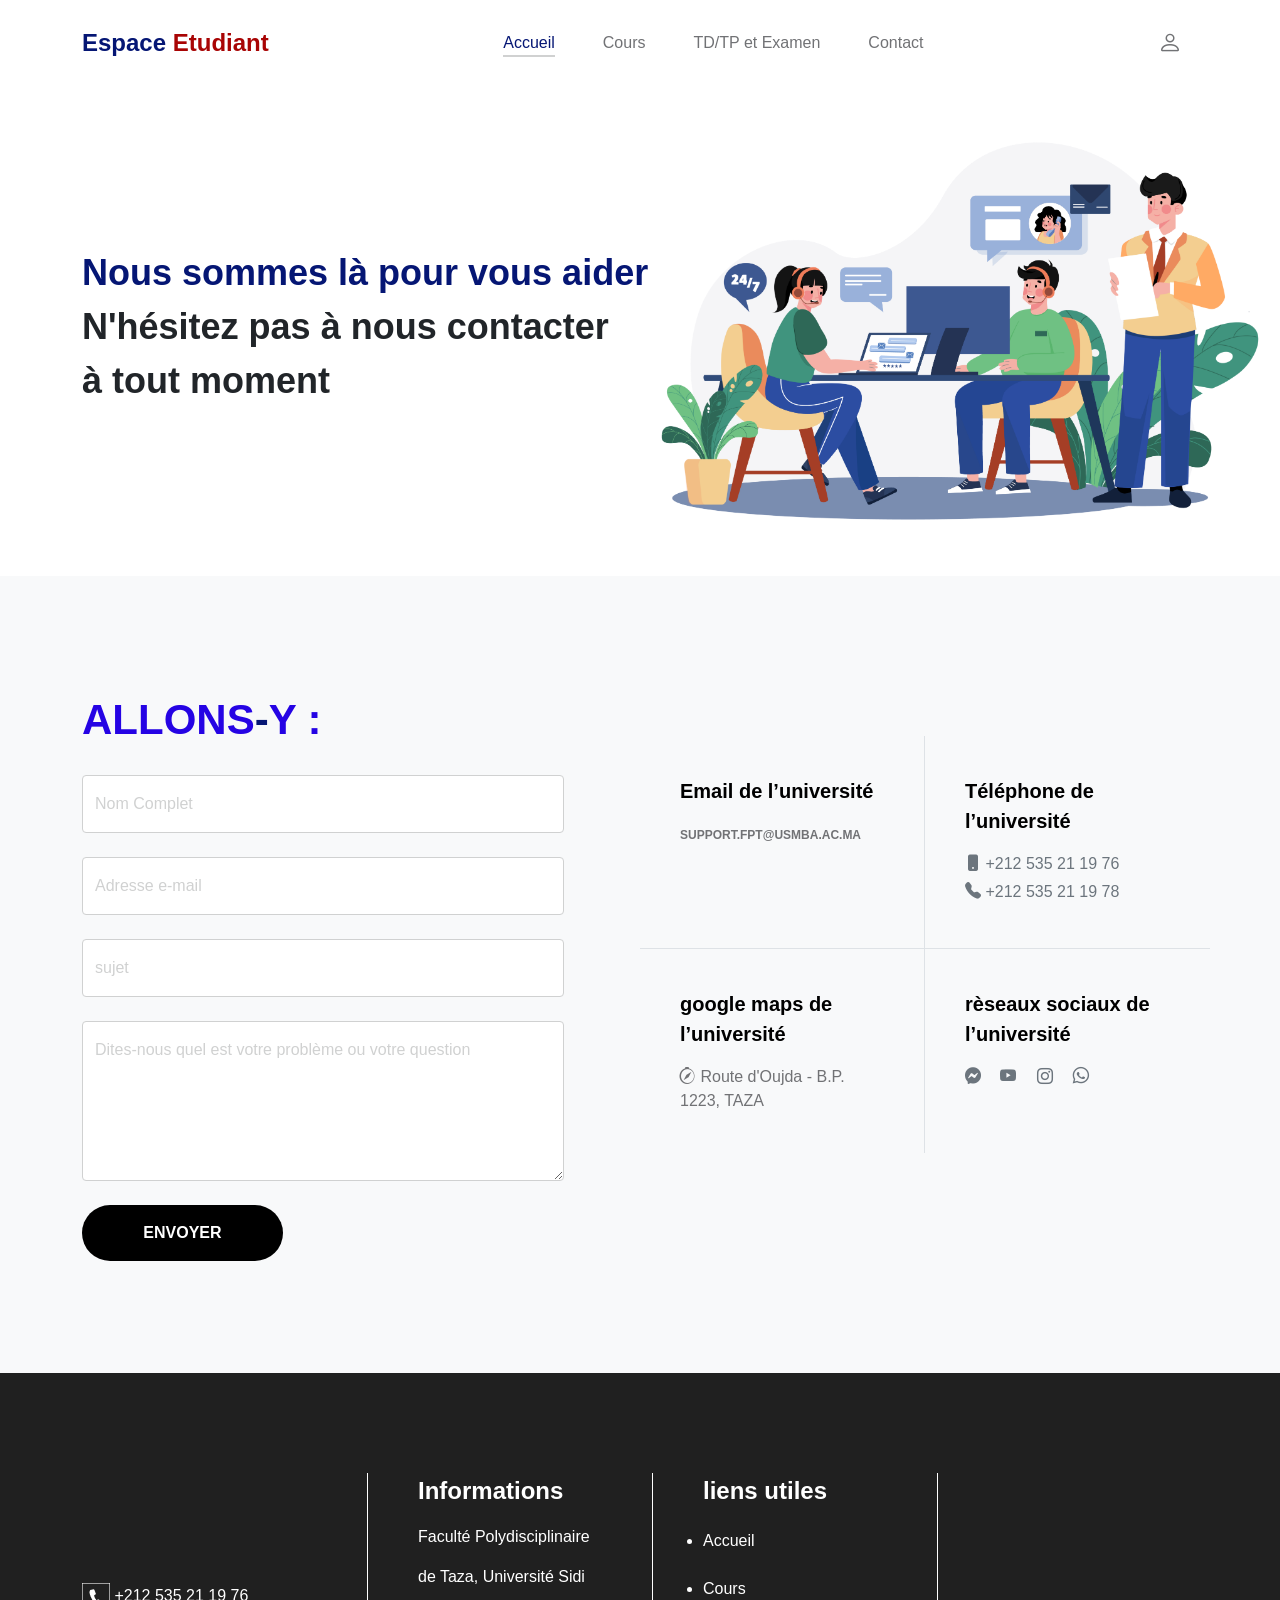
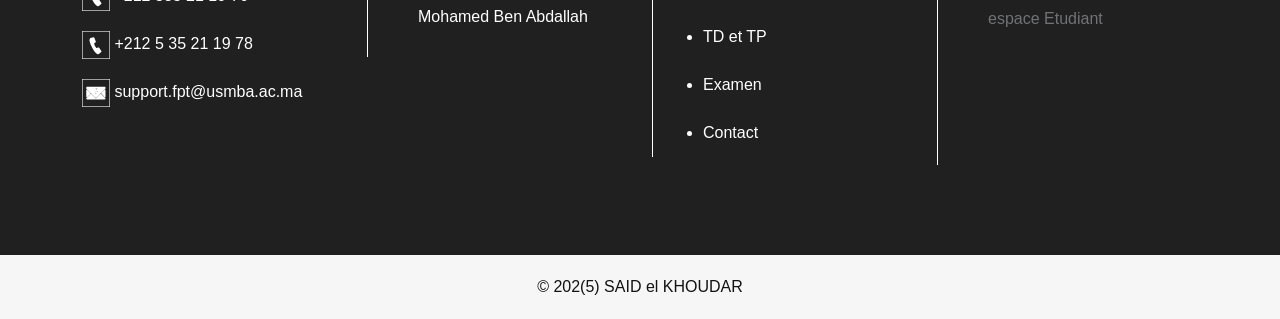
<file: contact.html>
<!doctype html>
<html lang="en">
    <head>
        <meta charset="utf-8">
        <meta name="viewport" content="width=device-width, initial-scale=1">

        <meta name="description" content="">
        <meta name="author" content="">

        <title>Contact Page</title>

        <!-- CSS FILES -->
        <link rel="preconnect" href="https://fonts.googleapis.com">

        <link rel="preconnect" href="https://fonts.gstatic.com" crossorigin>

        <link href="https://fonts.googleapis.com/css2?family=Inter:wght@100;300;400;700;900&display=swap" rel="stylesheet">

        <link href="css/bootstrap.min.css" rel="stylesheet">
        <link href="css/bootstrap-icons.css" rel="stylesheet">

        <link rel="stylesheet" href="css/slick.css"/>

          <link href="css/style.css" rel="stylesheet">
        

    </head>
    
    <body>

        <section class="preloader">
            <div class="spinner">
                <span class="sk-inner-circle"></span>
            </div>
        </section>
    
        <main>
<!-- navbar section start -->
            <nav class="navbar navbar-expand-lg">
                <div class="container">
                    <button class="navbar-toggler" type="button" data-bs-toggle="collapse" data-bs-target="#navbarNav" aria-controls="navbarNav" aria-expanded="false" aria-label="Toggle navigation">
                        <span class="navbar-toggler-icon"></span>
                    </button>

                    <a class="navbar-brand " href="index.html">
                        <strong><span>Espace </span> <span style="color: #a80404">Etudiant</span></strong>
                    </a>

                    <div class="d-lg-none">
                        <a href="sign-in.html" class="bi-person custom-icon me-3"></a>

                     
                    </div>

                    <div class="collapse navbar-collapse" id="navbarNav">
                        <ul class="navbar-nav mx-auto">
                            <li class="nav-item">
                                <a class="nav-link active" href="index.html">Accueil</a>
                            </li>

                            <li class="nav-item">
                                <a class="nav-link" href="cour.html">Cours</a>
                            </li>

                            <li class="nav-item">
                                <a class="nav-link" href="td e tp.html">TD/TP et Examen</a>
                            </li>

                     
                            <li class="nav-item">
                                <a class="nav-link" href="contact.html">Contact</a>
                            </li>
                        </ul>

                        <div class="d-none d-lg-block">
                            <a href="sign-in.html" class="bi-person custom-icon me-3"> </a>

                        </div>
                    </div>
                </div>
            </nav>


             <header class="site-header section-padding-img site-header-image">
                <div class="container">
                    <div class="row">

                        <div class="col-lg-10 col-12 header-info">
                            <h3>
                                <span class="d-block text-primary">Nous sommes là pour vous aider</span>
                                <span class="d-block text-dark">N'hésitez pas à nous contacter </span>
                                 <span class="d-block text-dark">      à tout moment</span>
                            </h3>
                        </div>
                    </div>
                </div>

                <img src="images/contact/contact.png" class="header-image img-fluid" alt="">
            </header>

<!-- contact section start -->
 
            <section class="contact section-padding" >
                <div class="container">
                    <div class="row">
                        
                        <div class="col-lg-6 col-12">
                            <h2 class="mb-4" style="color: #2503e4">ALLONS<span>-</span>Y :</h2>

                            <form class="contact-form me-lg-5 pe-lg-3" role="form">

                                <div class="form-floating">
                                    <input type="text" name="name" id="name" class="form-control" placeholder="Full name" required>

                                    <label for="name">Nom Complet</label>
                                </div>

                                <div class="form-floating my-4">
                                    <input type="email" name="email" id="email" pattern="[^ @]*@[^ @]*" class="form-control" placeholder="Email address" required>

                                    <label for="email">Adresse e-mail</label>
                                </div>
                                
                                <div class="form-floating my-4">
                                    <input type="subject" name="subject" id="subject"class="form-control" placeholder="Subject" required>

                                    <label for="subject">sujet</label>
                                </div>

                                <div class="form-floating mb-4">
                                    <textarea id="message" name="message" class="form-control" placeholder="Leave a comment here" required style="height: 160px"></textarea>

                                    <label for="message">Dites-nous quel est votre problème ou votre question</label>
                                </div>

                                <div class="col-lg-5 col-6">
                                    <button type="submit" class="form-control">Envoyer</button>
                                </div>
                            </form>
                        </div>

                        <div class="col-lg-6 col-12 mt-5 ms-auto">
                            <div class="row">
                                <div class="col-6 border-end contact-info">
                                    <h6 class="mb-3">Email de l’université</h6>

                                    <a href="mailto:support.fpt@usmba.ac.ma" class="custom-link">
                                        support.fpt@usmba.ac.ma
                                        <i class="bi-arrow-right ms-2"></i>
                                    </a>
                                </div>

                                <div class="col-6 contact-info">
                                	<h6 class="mb-3">Téléphone de l’université</h6>

                                    <ul class="social-icon">
                                        <li><a href="#" class="social-icon-link bi-phone-fill"> +212 535 21 19 76</a></li>
                                        <li><a href="#" class="social-icon-link bi-telephone-fill"> +212 535 21 19 78</a></li>
                                    </ul>

                                </div>

                                <div class="col-6 border-top border-end contact-info">
                                    <h6 class="mb-3">google maps de l’université</h6>
                                    <ul class="social-icon "> 
                                     <li>
                                        <a href="https://www.google.com/maps/place/%D9%83%D9%84%D9%8A%D8%A9+%D9%85%D8%AA%D8%B9%D8%AF%D8%AF%D8%A9+%D8%A7%D9%84%D8%AA%D8%AE%D8%B5%D8%B5%D8%A7%D8%AA+%D8%AA%D8%A7%D8%B2%D8%A9'+%D8%AC%D8%A7%D9%85%D8%B9%D8%A9+%D8%B3%D9%8A%D8%AF%D9%8A+%D9%85%D8%AD%D9%85%D8%AF+%D8%A8%D9%86+%D8%B9%D8%A8%D8%AF+%D8%A7%D9%84%D9%84%D9%87%E2%80%AD/@34.2242542,-4.0021473,14.4z/data=!4m6!3m5!1s0xd9e172f8082ef59:0x55480ada23639c0f!8m2!3d34.2288511!4d-3.9968874!16s%2Fg%2F11bw66wc14?entry=ttu&g_ep=EgoyMDI1MDUxNS4xIKXMDSoJLDEwMjExNDU1SAFQAw%3D%3D" class=" bi-compass"> Route d'Oujda - B.P. 1223, TAZA</a>
                                     </li>
                                     </ul>
                                </div>
                                  
                                <div class="col-6 border-top contact-info">
                                    <h6 class="mb-3">rèseaux sociaux de l’université</h6>

                                    <ul class="social-icon">

                                        <li><a href="#" class="social-icon-link bi-messenger"></a></li>

                                        <li><a href="#" class="social-icon-link bi-youtube"></a></li>

                                        <li><a href="#" class="social-icon-link bi-instagram"></a></li>

                                        <li><a href="#" class="social-icon-link bi-whatsapp"></a></li>
                                    </ul>
                                </div>
                            </div>
                        </div>

                    </div>
                </div>
            </section>



            


        </main>

<!-- footer section start -->
       <footer>
      <div class="footer_section layout_paddin">
         <div class="container">
            <div class="footer_section_2">
               <div class="row">
                  <div class="col-lg-3 margin_top">
                     <div class="call_text"><a href="#"><img src="images/media/call-icon1.png"><span class="padding_left_15">  +212 535 21 19 76</span></a></div>
                     <div class="call_text"><a href="#"><img src="images/media/call-icon1.png"><span class="padding_left_15">  +212 5 35 21 19 78</span></a></div>
                     <div class="call_text"><a href="#"><img src="images/media/mail-icon1.png"><span class="padding_left_15"> support.fpt@usmba.ac.ma</span></a></div>
                  </div>
                  <div class="col-lg-3">
                     <div class="information_main">
                        <h4 class="information_text">Informations</h4>
                        <p class="many_text">Faculté Polydisciplinaire de Taza, Université Sidi Mohamed Ben Abdallah</p>
                     </div>
                  </div>
                  <div class="col-lg-3 col-md-6">
                     <div class="information_main">
                        <h4 class="information_text">liens utiles</h4>
                        <div class="footer_menu">
                           <ul>
                              <li><a href="index.html">Accueil</a></li>
                              <li><a href="td e tp.html">Cours</a></li>
                              <li><a href="td e tp.html">TD et TP</a></li>
                              <li><a href="td e tp.html">Examen</a></li>
                              <li><a href="contact.html">Contact</a></li>
                           </ul>
                        </div>
                     </div>
                  </div>
                  <div class="col-lg-3">
                     <div class="information_main">
                        <div class="footer_logo"><a href="index.html">espace Etudiant</a></div>
                     </div>
                  </div>
               </div>
            </div>
         </div>
      </div>
      <!-- footer section end -->
      <!-- copyright section start -->
      <div class="copyright_section">
         <div class="container">
            <p class="copyright_text">© 202(5)   <a href="#">SAID el KHOUDAR</a></p>
         </div>
      </div>
      <!-- copyright section end --> 
       </footer>
<!-- JAVASCRIPT FILES -->
        <script src="js/jquery.min.js"></script>
        <script src="js/bootstrap.bundle.min.js"></script>
        <script src="js/Headroom.js"></script>
        <script src="js/jQuery.headroom.js"></script>
        <script src="js/slick.min.js"></script>
        <script src="js/custom.js"></script>
    </body>
</html>
</file>
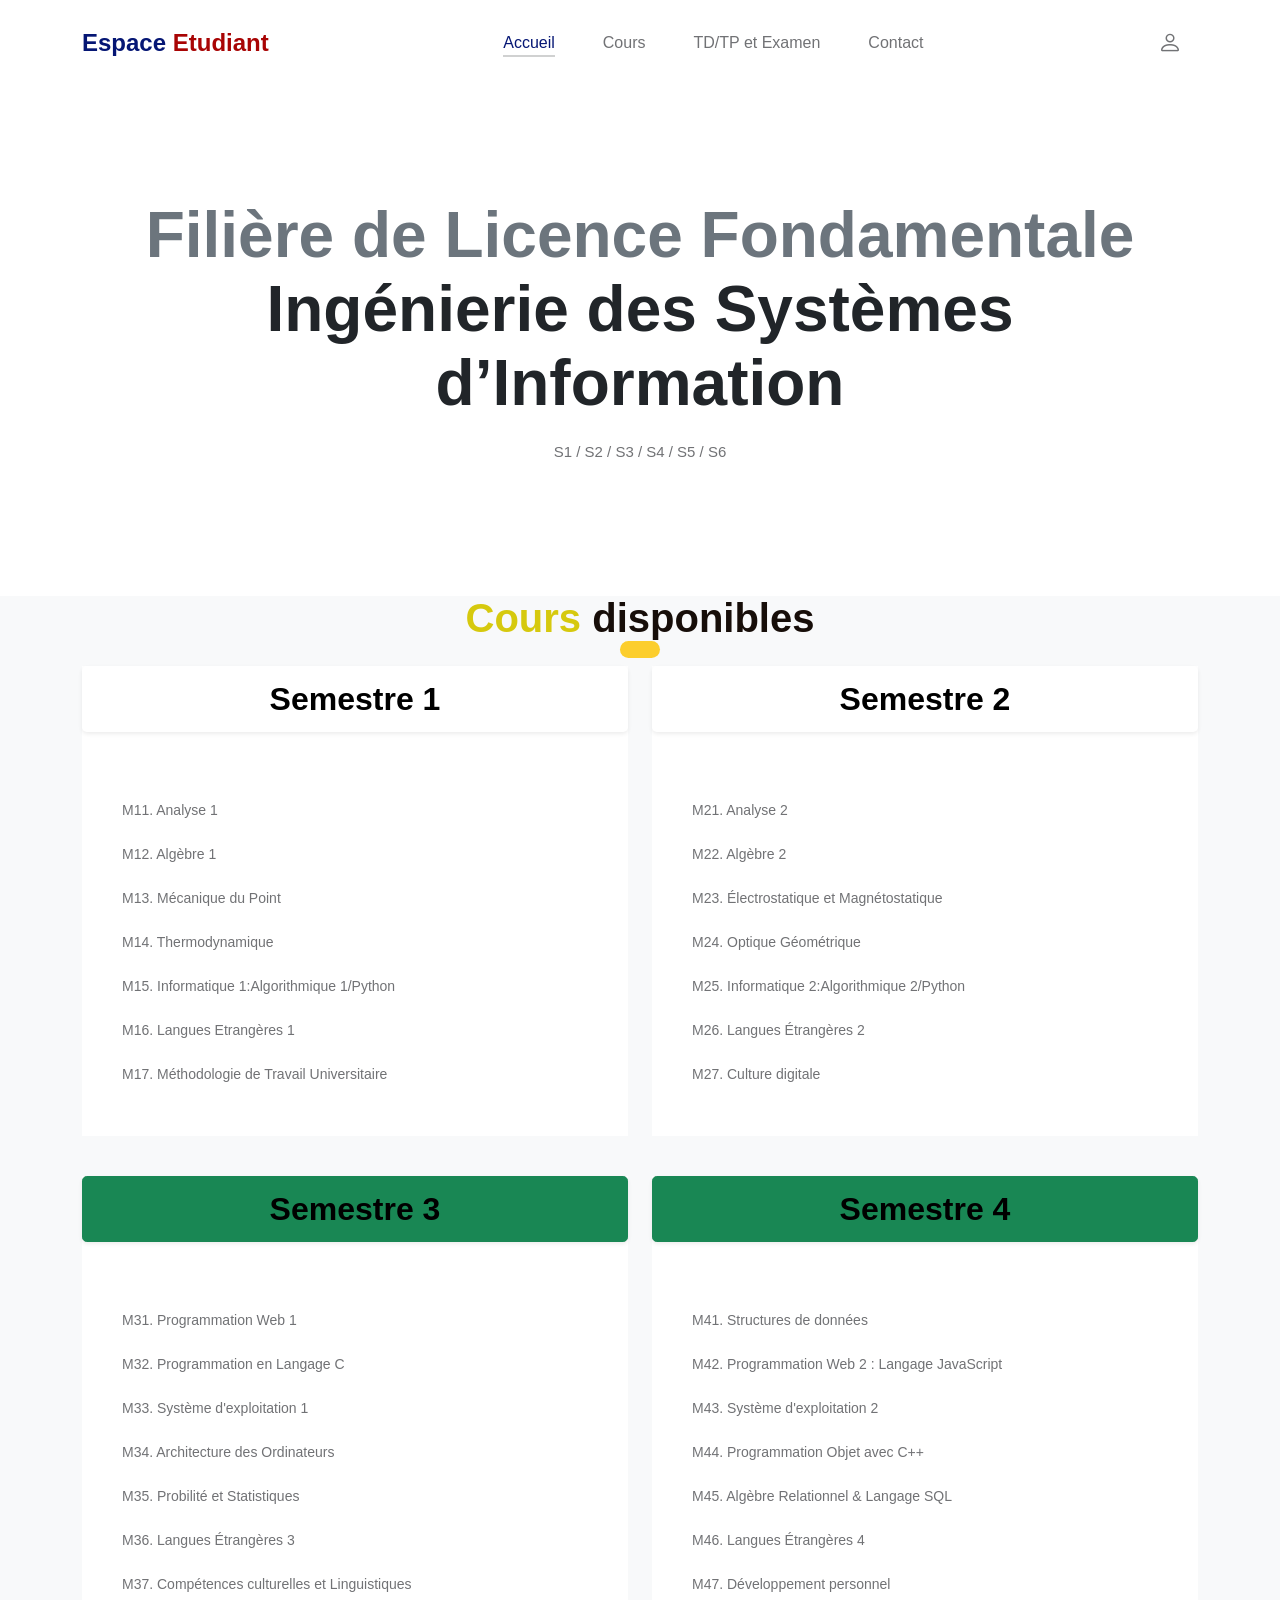
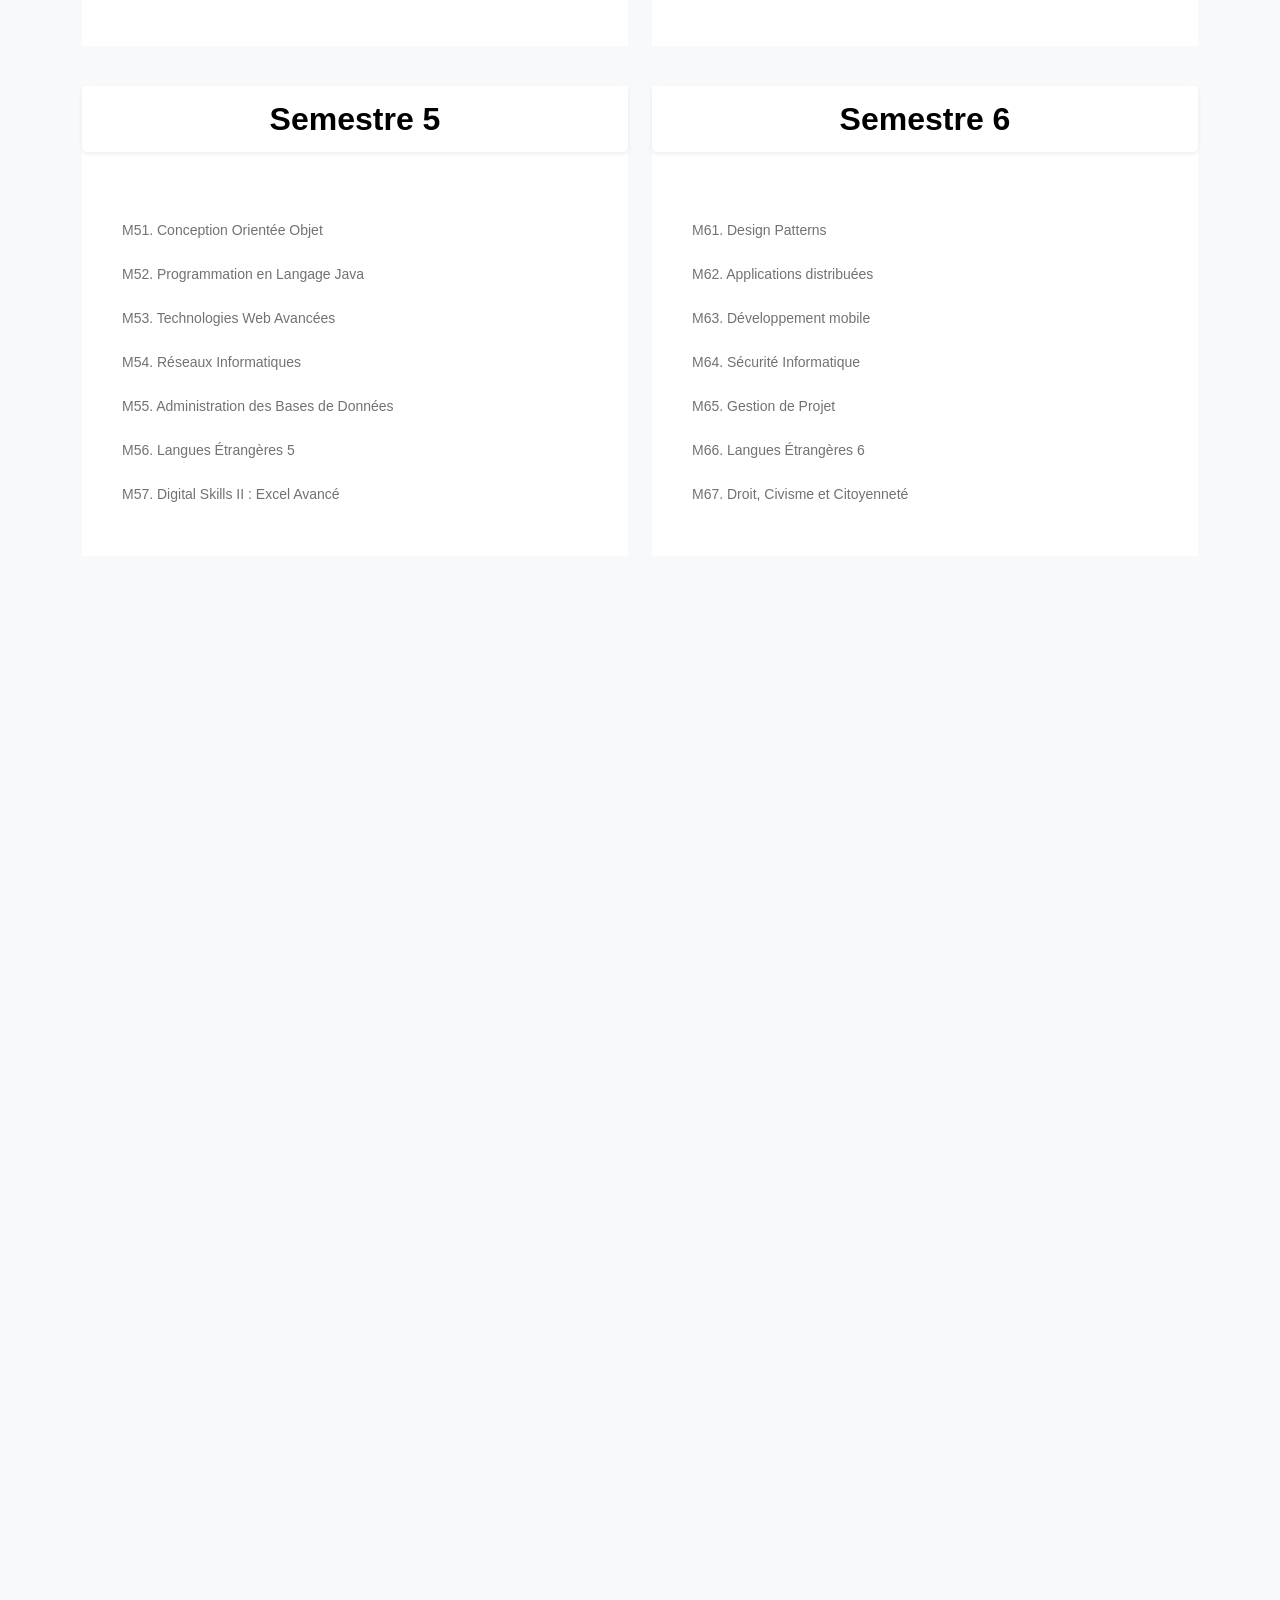
<file: cour.html>
<!doctype html>
<html lang="en">
    <head>
        <meta charset="utf-8">
        <meta name="viewport" content="width=device-width, initial-scale=1">

        <meta name="description" content="">
        <meta name="author" content="">

        <title>PAGE COURS</title>

        <!-- CSS FILES -->
        <link rel="preconnect" href="https://fonts.googleapis.com">

        <link rel="preconnect" href="https://fonts.gstatic.com" crossorigin>

        <link href="https://fonts.googleapis.com/css2?family=Inter:wght@100;300;400;700;900&display=swap" rel="stylesheet">

        <link href="css/bootstrap.min.css" rel="stylesheet">
        <link href="css/bootstrap-icons.css" rel="stylesheet">

        <link rel="stylesheet" href="css/slick.css"/>

         <link href="css/style.css" rel="stylesheet">


    </head>
    
    <body>

        <section class="preloader">
            <div class="spinner">
                <span class="sk-inner-circle"></span>
            </div>
        </section>
    
        <main>
            <nav class="navbar navbar-expand-lg">
                <div class="container">
                    <button class="navbar-toggler" type="button" data-bs-toggle="collapse" data-bs-target="#navbarNav" aria-controls="navbarNav" aria-expanded="false" aria-label="Toggle navigation">
                        <span class="navbar-toggler-icon"></span>
                    </button>

                    <a class="navbar-brand " href="index.html">
                        <strong><span>Espace </span> <span style="color: #a80404">Etudiant</span></strong>
                    </a>

                    <div class="d-lg-none">
                        <a href="sign-in.html" class="bi-person custom-icon me-3"></a>

                     
                    </div>

                    <div class="collapse navbar-collapse" id="navbarNav">
                        <ul class="navbar-nav mx-auto">
                            <li class="nav-item">
                                <a class="nav-link active" href="index.html">Accueil</a>
                            </li>

                            <li class="nav-item">
                                <a class="nav-link" href="cour.html">Cours</a>
                            </li>

                            <li class="nav-item">
                                <a class="nav-link" href="td e tp.html">TD/TP et Examen</a>
                            </li>

                     
                            <li class="nav-item">
                                <a class="nav-link" href="contact.html">Contact</a>
                            </li>
                        </ul>

                        <div class="d-none d-lg-block">
                            <a href="sign-in.html" class="bi-person custom-icon me-3"> </a>

                        </div>
                    </div>
                </div>
            </nav>

        

             <header class="site-header section-padding d-flex justify-content-center align-items-center">
                <div class="container">
                    <div class="row">

                        <div class=" col-12">
                            <h1>
                                <span class="d-block text-center text-muted mb-0">Filière de Licence Fondamentale </span>
                                <span class="d-block text-dark m text-center mb-0">Ingénierie des Systèmes d’Information</span>
                               
                                <p class="text-center">S1 / S2 / S3 / S4 / S5 / S6</p>
                            </h1>
                        </div>
                    </div>
                </div>
             </header>
             <!-- contact section start -->
            <section class="">
              <div class="container">
               <div class="row">

                <div class="services_section layout_padding">
                  <div class="container">
                   <h1 class="services_taital"><span style="color: #d6c90e">Cours</span>  disponibles</h1>
                  </div>
                </div>


            <!-- 1ère année - Row 1 -->
                  <div class="col-12 mb-4 ">
                 
                   <div class="row">
                    <div class="col-lg-6 col-12 mb-3">
                        <div class="product-thumb">
                            <div class="btn btn-lg btn-white w-100 shadow-sm py-2 mb-3">
                                <h4 class="mb-0 ">Semestre 1</h4>
                            </div>
                            <div class="product-info d-flex">
                                <div>
                                 
                                    <p class="product-p">M11. Analyse 1</p>
                                    <p class="product-p">M12. Algèbre 1</p>
                                    <p class="product-p">M13. Mécanique du Point</p>
                                    <p class="product-p">M14. Thermodynamique</p>
                                    <p class="product-p">M15. Informatique 1:Algorithmique 1/Python</p>
                                    <p class="product-p">M16. Langues Etrangères 1</p>
                                    <p class="product-p">M17. Méthodologie de Travail Universitaire</p>
                                  
                                </div>
                            </div>
                        </div>
                    </div>

                    <div class="col-lg-6 col-12 mb-3">
                        <div class="product-thumb">
                            <div class="btn btn-lg btn-white w-100 shadow-sm py-2 mb-3">
                                <h4 class="mb-0">Semestre 2</h4>
                            </div>
                            <div class="product-info d-flex">
                                <div>
                                    
                                    <p class="product-p">M21. Analyse 2</p>
                                    <p class="product-p">M22. Algèbre 2</p>
                                    <p class="product-p">M23. Électrostatique et Magnétostatique</p>
                                    <p class="product-p">M24. Optique Géométrique</p>
                                    <p class="product-p">M25. Informatique 2:Algorithmique 2/Python</p>
                                    <p class="product-p">M26. Langues Étrangères 2</p>
                                    <p class="product-p">M27. Culture digitale</p>
                                  
                                </div>
                            </div>
                        </div>
                    </div>
                </div>
                  </div>

            <!-- 2ème année - Row 2 -->
                  <div class="col-12 mb-4">

                <div class="row">
                    <div class="col-lg-6 col-12 mb-3">
                        <div class="product-thumb">
                            <div class="btn btn-lg btn-success w-100 shadow-sm py-2 mb-3">
                                <h4 class="mb-0">Semestre 3</h4>
                            </div>
                            <div class="product-info d-flex">
                                <div>
                                   
                                    <p class="product-p">M31. Programmation Web 1</p>
                                    <p class="product-p">M32. Programmation en Langage C</p>
                                    <p class="product-p">M33. Système d'exploitation 1</p>
                                    <p class="product-p">M34. Architecture des Ordinateurs</p>
                                    <p class="product-p">M35. Probilité et Statistiques</p>
                                    <p class="product-p">M36. Langues Étrangères 3</p>
                                    <p class="product-p">M37. Compétences culturelles et Linguistiques</p>
                                  
                                </div>
                            </div>
                        </div>
                    </div>

                     <div class="col-lg-6 col-12 mb-3">
                        <div class="product-thumb">
                            <div class="btn btn-lg btn-success w-100 shadow-sm py-2 mb-3">
                                <h4 class="mb-0">Semestre 4</h4>
                            </div>
                            <div class="product-info d-flex">
                                <div>

                                    <p class="product-p">M41. Structures de données</p>
                                    <p class="product-p">M42. Programmation Web 2 : Langage JavaScript</p>
                                    <p class="product-p">M43. Système d'exploitation 2</p>
                                    <p class="product-p">M44. Programmation Objet avec C++</p>
                                    <p class="product-p">M45. Algèbre Relationnel & Langage SQL</p>
                                    <p class="product-p">M46. Langues Étrangères 4</p>
                                    <p class="product-p">M47. Développement personnel</p>
                                  
                                </div>
                            </div>
                        </div>
                     </div>
                </div>
                  </div>

            <!-- 3ème année - Row 3 -->
                  <div class="col-12 mb-4">

                      <div class="row">
                       <div class="col-lg-6 col-12 mb-3">
                        <div class="product-thumb">
                            <div class="btn btn-lg btn-white w-100 shadow-sm py-2 mb-3">
                                <h4 class="mb-0">Semestre 5</h4>
                            </div>
                            <div class="product-info d-flex">
                                <div>

                                    <p class="product-p">M51. Conception Orientée Objet</p>
                                    <p class="product-p">M52. Programmation en Langage Java</p>
                                    <p class="product-p">M53. Technologies Web Avancées</p>
                                    <p class="product-p">M54. Réseaux Informatiques</p>
                                    <p class="product-p">M55. Administration des Bases de Données</p>
                                    <p class="product-p">M56. Langues Étrangères 5</p>
                                    <p class="product-p">M57. Digital Skills II : Excel Avancé</p>
                              
                                </div>
                            </div>
                        </div>
                    </div>

                    <div class="col-lg-6 col-12 mb-3">
                        <div class="product-thumb">
                            <div class="btn btn-lg btn-white w-100 shadow-sm py-2 mb-3">
                                <h4 class="mb-0">Semestre 6</h4>
                            </div>
                            <div class="product-info d-flex">
                                <div>

                                    <p class="product-p">M61. Design Patterns</p>
                                    <p class="product-p">M62. Applications distribuées</p>
                                    <p class="product-p">M63. Développement mobile</p>
                                    <p class="product-p">M64. Sécurité Informatique</p>
                                    <p class="product-p">M65. Gestion de Projet</p>
                                    <p class="product-p">M66. Langues Étrangères 6</p>
                                    <p class="product-p">M67. Droit, Civisme et Citoyenneté</p>
                               
                                </div>
                            </div>
                        </div>
                    </div>
                </div>
                  </div>
 
                  </div>
                </div>
            </section>

             <section class="td_et_tp section-padding">
                <div class="container">
                    <div class="row">

                        <div class="col-12 text-center">
                            <h2 class="mb-5">Nous sommes là pour vous  <span>faciliter</span> la vie universitaire.</h2>
                        </div>

                        <div class="col-lg-2 col-12 mt-auto mb-auto">
                            <ul class="nav nav-pills mb-5 mx-auto justify-content-center align-items-center" id="pills-tab" role="tablist">
                                <li class="nav-item" role="presentation">
                                    <button class="nav-link active" id="pills-home-tab" data-bs-toggle="pill" data-bs-target="#pills-home" type="button" role="tab" aria-controls="pills-home" aria-selected="true">INTRODUCTION</button>
                                </li>

                               

                                <li class="nav-item" role="presentation">
                                    <button class="nav-link" id="pills-skill-tab" data-bs-toggle="pill" data-bs-target="#pills-skill" type="button" role="tab" aria-controls="pills-skill" aria-selected="false">CAPACIT</button>
                                </li>


                                 <li class="nav-item" role="presentation">
                                    <button class="nav-link" id="pills-youtube-tab" data-bs-toggle="pill" data-bs-target="#pills-youtube" type="button" role="tab" aria-controls="pills-youtube" aria-selected="true">YOUTUBE CHANNEL?</button>
                                </li>
                            </ul>
                        </div>

                        <div class="col-lg-10 col-12">
                            <div class="tab-content mt-2" id="pills-tabContent">
                                <div class="tab-pane fade show active" id="pills-home" role="tabpanel" aria-labelledby="pills-home-tab">

                                    <div class="row">
                                        <div class="col-lg-7 col-12">
                                            <img src="images/Introduction.jpg" class="img-fluid" alt="">
                                        </div>

                                        <div class="col-lg-5 col-12">
                                            <div class="d-flex flex-column h-100 ms-lg-4 mt-lg-0 mt-5">
                                                <h4 class="mb-3">Bienvenue sur notre plateforme universitaire !</h4>

                                                <p>Cette plateforme a été conçue spécialement pour vous aider à réussir votre parcours universitaire, en mettant à votre disposition des cours, des exercices et des examens, le tout dans un seul espace. Notre objectif est de rendre vos études plus simples, organisées et efficaces.</p>
                                            </div>
                                        </div>
                                    </div>
                                </div>

                                <div class="tab-pane fade" id="pills-skill" role="tabpanel" aria-labelledby="pills-skill-tab">
                                    <div class="row">
                                        <div class="col-lg-7 col-12">
                                            <img src="images/Capabilites.png" class="img-fluid" alt="">
                                        </div>

                                        <div class="col-lg-5 col-12">
                                            <div class="d-flex flex-column h-100 ms-lg-4 mt-lg-0 mt-5">
                                                <h4 class="mb-3">Comment pouvons-nous vous aider ?</h4>

                                                <p>Nous vous offrons les ressources dont vous avez besoin pour réussir votre parcours universitaire :</p>

                                                <div class="skill-thumb mt-3">

                                                    <strong>📚 Cours et documents </strong>
                                                        <span class="float-end">100%</span>
                                                            <div class="progress">
                                                                <div class="progress-bar progress-bar-primary" role="progressbar" aria-valuenow="90" aria-valuemin="0" aria-valuemax="100" style="width: 90%;"></div>
                                                            </div>

                                                    <strong>📝 Exercices et tp</strong>
                                                        <span class="float-end">100%</span>
                                                            <div class="progress">
                                                                <div class="progress-bar progress-bar-primary" role="progressbar" aria-valuenow="70" aria-valuemin="0" aria-valuemax="100" style="width: 70%;"></div>
                                                            </div>

                                                    <strong>🌐 Une plateforme facile </strong>
                                                        <span class="float-end">100%</span>
                                                            <div class="progress">
                                                                <div class="progress-bar progress-bar-primary" role="progressbar" aria-valuenow="80" aria-valuemin="0" aria-valuemax="100" style="width: 80%;"></div>
                                                            </div>

                                                </div>
                                              
                                            </div>
                                        </div>
                                    </div>
                                 </div>   

                                <div class="tab-pane fade" id="pills-youtube" role="tabpanel" aria-labelledby="pills-youtube-tab">

                                    <div class="row">
                                        <div class="col-lg-7 col-12">
                                            <div class="ratio ratio-16x9">
                                               <a href="https://www.youtube-nocookie.com/embed/RXf-JuACYco?controls=0"><img src="images/cour prf.jpeg" class="img-fluid" alt=""></a> 
                                               
                                            </div>
                                        </div>

                                        <div class="col-lg-5 col-12">
                                            <div class="d-flex flex-column h-100 ms-lg-4 mt-lg-0 mt-5">
                                                <h4 class="mb-3">Suivie pour ses vidéos éducatives</h4>
                                                <p>	•	Des conseils pratiques </p>
                                                <p> •	Des leçons claires et faciles à comprendre</p>                                                
                                                  <div class="col-12 text-center">
                                                         <h5 class="mb-5"> Avec les meilleurs  <span>professeurs</span></h5>
                                                  </div>
                                                <div class="mt-2 mt-lg-auto">
                                                    <a href="https://www.youtube.com/c/Facult%C3%A9PolydisciplinaireDeTAZA" class="custom-link mb-2">
                                                        with us
                                                        <i class="bi-arrow-right ms-2"></i>
                                                    </a>
                                                </div>
                                            </div>
                                        </div>
                                    </div>
                                </div>

                               

                            </div>
                        </div>

                    </div>
                </div>
            </section>


         

        </main>

<!-- footer section start -->
       <footer>
      <div class="footer_section layout_paddin">
         <div class="container">
            <div class="footer_section_2">
               <div class="row">
                  <div class="col-lg-3 margin_top">
                     <div class="call_text"><a href="#"><img src="images/media/call-icon1.png"><span class="padding_left_15">  +212 535 21 19 76</span></a></div>
                     <div class="call_text"><a href="#"><img src="images/media/call-icon1.png"><span class="padding_left_15">  +212 5 35 21 19 78</span></a></div>
                     <div class="call_text"><a href="#"><img src="images/media/mail-icon1.png"><span class="padding_left_15"> support.fpt@usmba.ac.ma</span></a></div>
                  </div>
                  <div class="col-lg-3">
                     <div class="information_main">
                        <h4 class="information_text">Informations</h4>
                        <p class="many_text"> Faculté Polydisciplinaire de Taza, Université Sidi Mohamed Ben Abdallah </p>
                     </div>
                  </div>
                  <div class="col-lg-3 col-md-6">
                     <div class="information_main">
                        <h4 class="information_text">liens utiles</h4>
                        <div class="footer_menu">
                           <ul>
                              <li><a href="index.html">Accueil</a></li>
                              <li><a href="td e tp.html">Cours</a></li>
                              <li><a href="td e tp.html">TD et TP</a></li>
                              <li><a href="td e tp.html">Examen</a></li>
                              <li><a href="contact.html">Contact</a></li>
                           </ul>
                        </div>
                     </div>
                  </div>
                  <div class="col-lg-3">
                     <div class="information_main">
                        <div class="footer_logo"><a href="index.html">espace Etudiant</a></div>
                     </div>
                  </div>
               </div>
            </div>
         </div>
      </div>
      <!-- footer section end -->
      <!-- copyright section start -->
      <div class="copyright_section">
         <div class="container">
            <p class="copyright_text">© 202(5)   <a href="#">SAID el KHOUDAR</a></p>
         </div>
      </div>
      <!-- copyright section end --> 
       </footer>

     

        <!-- JAVASCRIPT FILES -->
        <script src="js/jquery.min.js"></script>
        <script src="js/bootstrap.bundle.min.js"></script>
        <script src="js/Headroom.js"></script>
        <script src="js/jQuery.headroom.js"></script>
        <script src="js/slick.min.js"></script>
        <script src="js/custom.js"></script>

    </body>
</html>
</file>
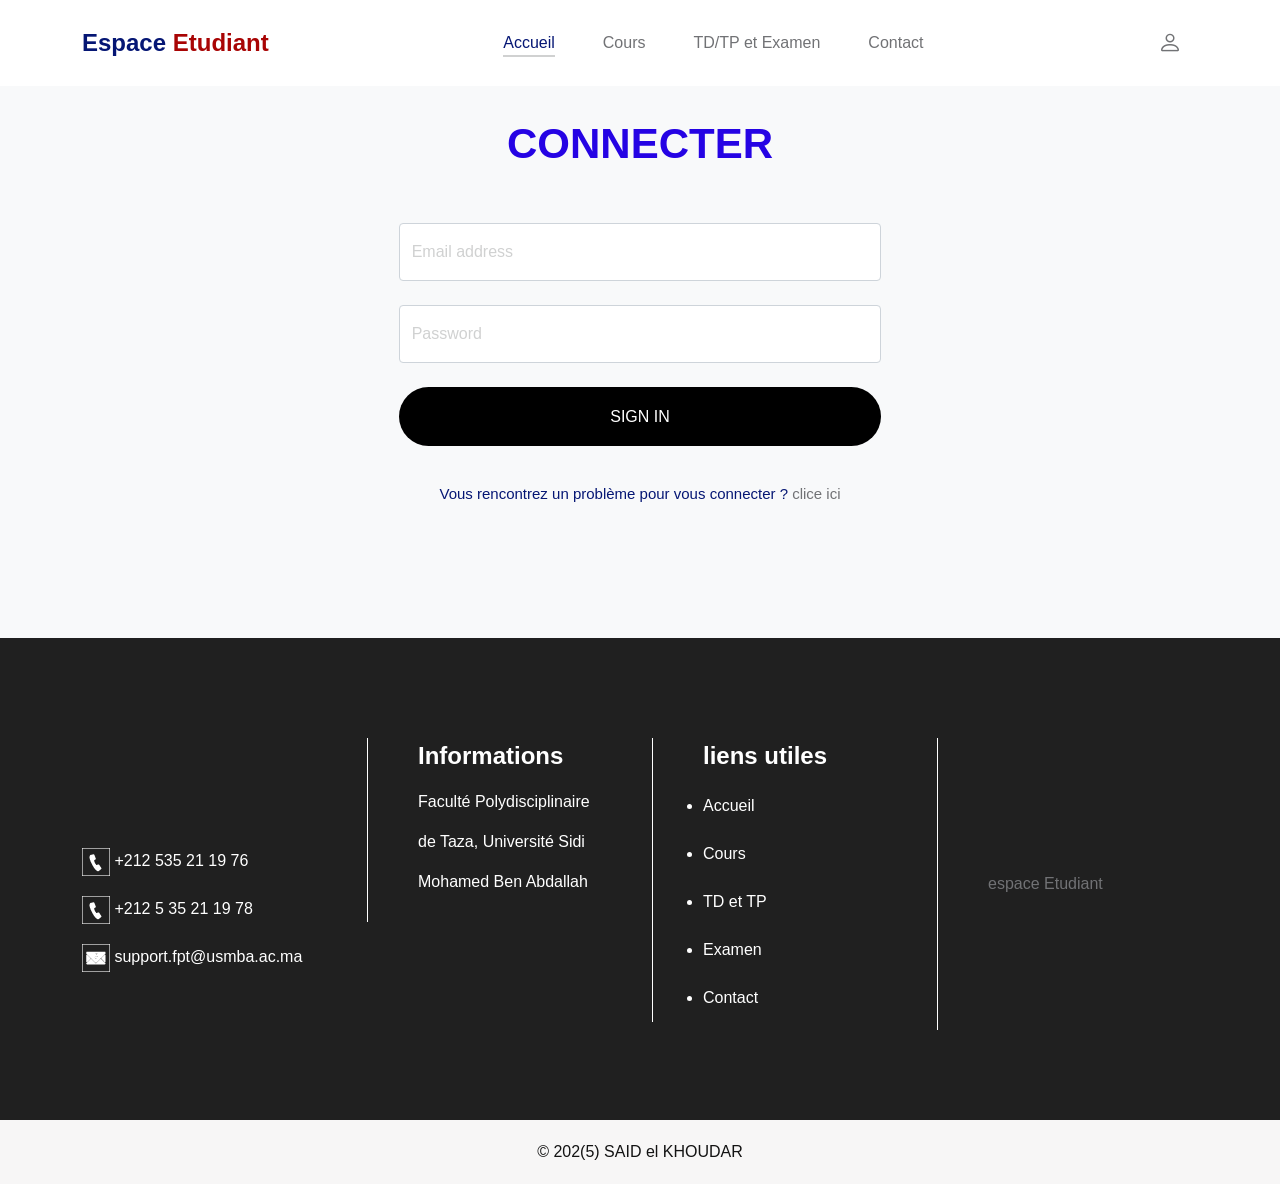
<file: sign-in.html>
<!doctype html>
<html lang="en">
    <head>
        <meta charset="utf-8">
        <meta name="viewport" content="width=device-width, initial-scale=1">

        <meta name="description" content="">
        <meta name="author" content="">

        <title> Sign In Page</title>

        <!-- CSS FILES -->
        <link rel="preconnect" href="https://fonts.googleapis.com">

        <link rel="preconnect" href="https://fonts.gstatic.com" crossorigin>

        <link href="https://fonts.googleapis.com/css2?family=Inter:wght@100;300;400;700;900&display=swap" rel="stylesheet">

        <link href="css/bootstrap.min.css" rel="stylesheet">
        <link href="css/bootstrap-icons.css" rel="stylesheet">

        <link rel="stylesheet" href="css/slick.css"/>

         <link href="css/style.css" rel="stylesheet">
        

    </head>
    
    <body>

        <section class="preloader">
            <div class="spinner">
                <span class="sk-inner-circle"></span>
            </div>
        </section>
    
        <main>
            <nav class="navbar navbar-expand-lg">
                <div class="container">
                    <button class="navbar-toggler" type="button" data-bs-toggle="collapse" data-bs-target="#navbarNav" aria-controls="navbarNav" aria-expanded="false" aria-label="Toggle navigation">
                        <span class="navbar-toggler-icon"></span>
                    </button>

                    <a class="navbar-brand " href="index.html">
                        <strong><span>Espace </span> <span style="color: #a80404">Etudiant</span></strong>
                    </a>

                    <div class="d-lg-none">
                        <a href="sign-in.html" class="bi-person custom-icon me-3"></a>

                     
                    </div>

                    <div class="collapse navbar-collapse" id="navbarNav">
                        <ul class="navbar-nav mx-auto">
                            <li class="nav-item">
                                <a class="nav-link active" href="index.html">Accueil</a>
                            </li>

                            <li class="nav-item">
                                <a class="nav-link" href="cour.html">Cours</a>
                            </li>

                            <li class="nav-item">
                                <a class="nav-link" href="td e tp.html">TD/TP et Examen</a>
                            </li>

                     
                            <li class="nav-item">
                                <a class="nav-link" href="contact.html">Contact</a>
                            </li>
                        </ul>

                        <div class="d-none d-lg-block">
                            <a href="sign-in.html" class="bi-person custom-icon me-3"> </a>

                        </div>
                    </div>
                </div>
            </nav>

           <section class="sign-in-form section-padding ">
                <div class="container">
                    <div class="row">

                        <div class="col-lg-8 mx-auto col-12">
                            

                            <h2 class="hero-title text-center mb-5" style="color: #2503e4">CONNECTER</h2>

                            <div class="row">
                                <div class="col-lg-8 col-11 mx-auto">
                                    <form role="form" method="post" action="login_process.php">
                                        <input type="hidden" name="csrf_token" id="csrf_token" value="">
                                        <div class="form-floating mb-4 p-0">
                                            <input type="email" name="email" id="email" pattern="[^ @]*@[^ @]*" class="form-control" placeholder="Email address" required>
                                            <label for="email">Email address</label>
                                        </div>
                                    
                                        <div class="form-floating p-0">
                                            <input type="password" name="password" id="password" class="form-control" placeholder="Password" required>
                                            <label for="password">Password</label>
                                        </div>

                                        <button type="submit" class="btn custom-btn form-control mt-4 mb-3">
                                            Sign in
                                        </button>

                                        <p class="text-center text-primary"> Vous rencontrez un problème pour vous connecter ? <a href="contact.html"  > clice ici </a></p>

                                    </form>
                                </div>
                            </div>
                            
                        </div>

                    </div>
                </div>
            </section>

           
        </main>

           <!-- footer section start -->
       <footer>
         <div class="footer_section layout_paddin">
         <div class="container">
            <div class="footer_section_2">
               <div class="row">
                  <div class="col-lg-3 margin_top">
                     <div class="call_text"><a href="#"><img src="images/media/call-icon1.png"><span class="padding_left_15">  +212 535 21 19 76</span></a></div>
                     <div class="call_text"><a href="#"><img src="images/media/call-icon1.png"><span class="padding_left_15">  +212 5 35 21 19 78</span></a></div>
                     <div class="call_text"><a href="#"><img src="images/media/mail-icon1.png"><span class="padding_left_15"> support.fpt@usmba.ac.ma</span></a></div>
                  </div>
                  <div class="col-lg-3">
                     <div class="information_main">
                        <h4 class="information_text">Informations</h4>
                        <p class="many_text">Faculté Polydisciplinaire de Taza, Université Sidi Mohamed Ben Abdallah</p>
                     </div>
                  </div>
                  <div class="col-lg-3 col-md-6">
                     <div class="information_main">
                        <h4 class="information_text">liens utiles</h4>
                        <div class="footer_menu">
                           <ul>
                              <li><a href="index.html">Accueil</a></li>
                              <li><a href="td e tp.html">Cours</a></li>
                              <li><a href="td e tp.html">TD et TP</a></li>
                              <li><a href="td e tp.html">Examen</a></li>
                              <li><a href="contact.html">Contact</a></li>
                           </ul>
                        </div>
                     </div>
                  </div>
                  <div class="col-lg-3">
                     <div class="information_main">
                        <div class="footer_logo"><a href="index.html">espace Etudiant</a></div>
                     </div>
                  </div>
               </div>
            </div>
         </div>
         </div>
      <!-- footer section end -->
      <!-- copyright section start -->
         <div class="copyright_section">
         <div class="container">
            <p class="copyright_text">© 202(5)   <a href="#">SAID el KHOUDAR</a></p>
         </div>
          </div>
      <!-- copyright section end --> 
       </footer>

        <!-- JAVASCRIPT FILES -->
        <script src="js/jquery.min.js"></script>
        <script src="js/bootstrap.bundle.min.js"></script>
        <script src="js/Headroom.js"></script>
        <script src="js/jQuery.headroom.js"></script>
        <script src="js/slick.min.js"></script>
        <script src="js/custom.js"></script>
        <script>
            // Récupère le jeton CSRF de la session pour protéger le formulaire de connexion
            fetch('csrf.php')
                .then(function (r) { return r.json(); })
                .then(function (d) { document.getElementById('csrf_token').value = d.token; })
                .catch(function () { console.error('Impossible de charger le jeton CSRF'); });
        </script>

    </body>
</html>
</file>
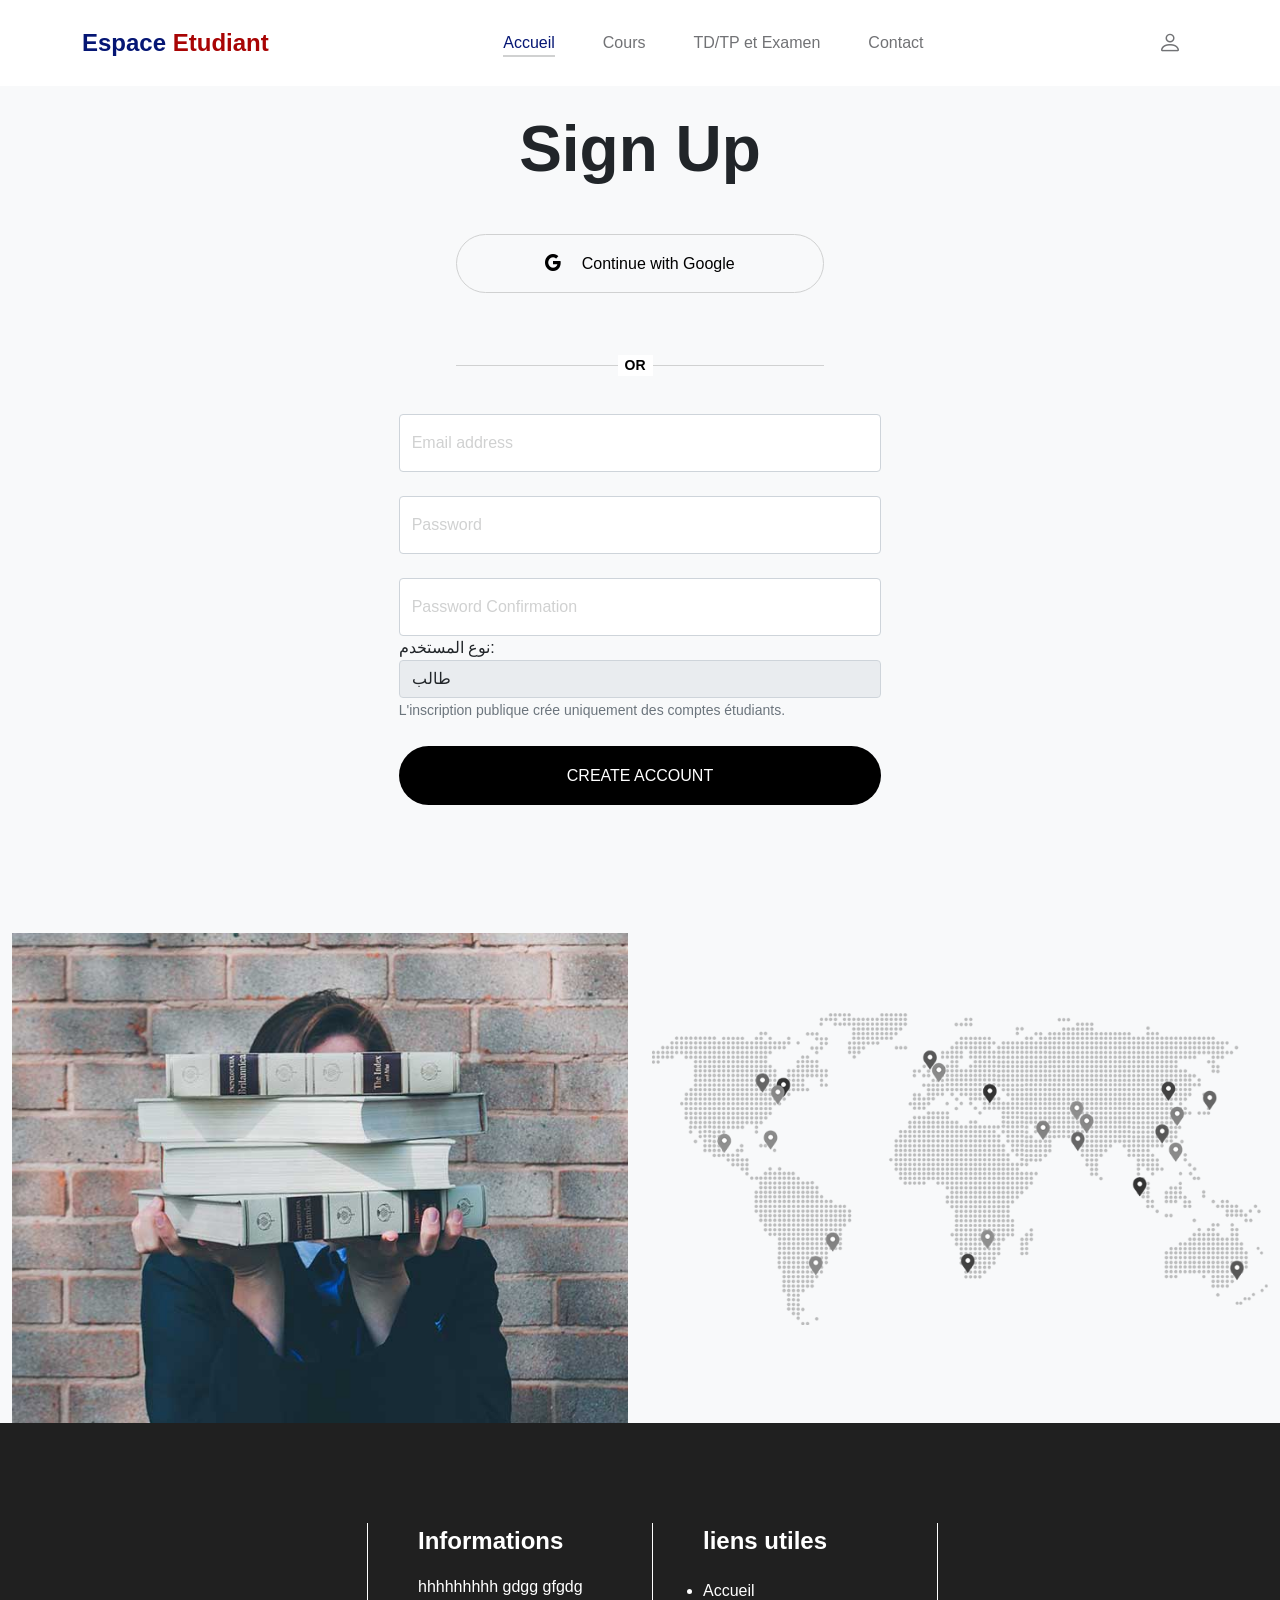
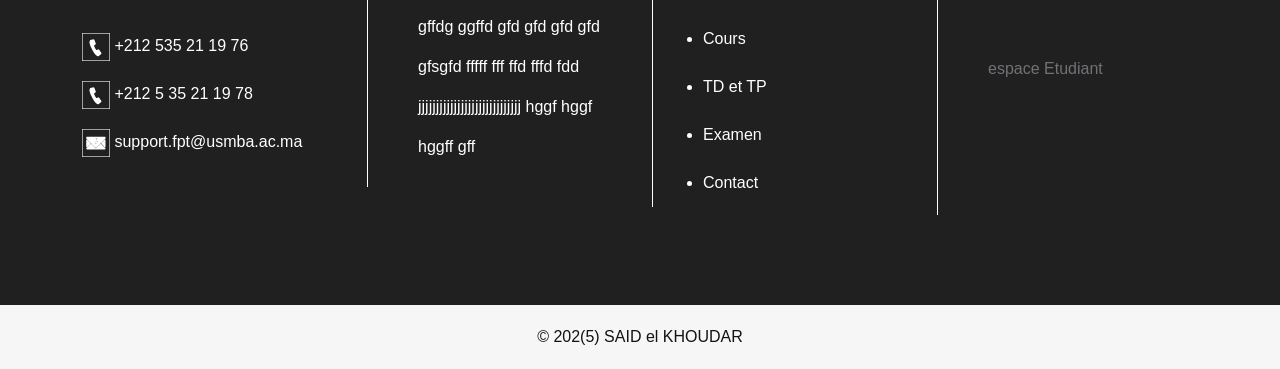
<file: sign-up.html>
<!doctype html>
<html lang="en">
    <head>
        <meta charset="utf-8">
        <meta name="viewport" content="width=device-width, initial-scale=1">

        <meta name="description" content="">
        <meta name="author" content="">

        <title> Sign Up Page</title>

        <!-- CSS FILES -->
        <link rel="preconnect" href="https://fonts.googleapis.com">

        <link rel="preconnect" href="https://fonts.gstatic.com" crossorigin>

        <link href="https://fonts.googleapis.com/css2?family=Inter:wght@100;300;400;700;900&display=swap" rel="stylesheet">

        <link href="css/bootstrap.min.css" rel="stylesheet">
        <link href="css/bootstrap-icons.css" rel="stylesheet">

        <link rel="stylesheet" href="css/slick.css"/>

         <link href="css/style.css" rel="stylesheet">
        

    </head>
    
    <body>

        <section class="preloader">
            <div class="spinner">
                <span class="sk-inner-circle"></span>
            </div>
        </section>
    
        <main>
            <nav class="navbar navbar-expand-lg">
                <div class="container">
                    <button class="navbar-toggler" type="button" data-bs-toggle="collapse" data-bs-target="#navbarNav" aria-controls="navbarNav" aria-expanded="false" aria-label="Toggle navigation">
                        <span class="navbar-toggler-icon"></span>
                    </button>

                    <a class="navbar-brand " href="index.html">
                        <strong><span>Espace </span> <span style="color: #a80404">Etudiant</span></strong>
                    </a>

                    <div class="d-lg-none">
                        <a href="sign-in.html" class="bi-person custom-icon me-3"></a>

                     
                    </div>

                    <div class="collapse navbar-collapse" id="navbarNav">
                        <ul class="navbar-nav mx-auto">
                            <li class="nav-item">
                                <a class="nav-link active" href="index.html">Accueil</a>
                            </li>

                            <li class="nav-item">
                                <a class="nav-link" href="cour.html">Cours</a>
                            </li>

                            <li class="nav-item">
                                <a class="nav-link" href="td e tp.html">TD/TP et Examen</a>
                            </li>

                     
                            <li class="nav-item">
                                <a class="nav-link" href="contact.html">Contact</a>
                            </li>
                        </ul>

                        <div class="d-none d-lg-block">
                            <a href="sign-in.html" class="bi-person custom-icon me-3"> </a>

                        </div>
                    </div>
                </div>
            </nav>
            <section class="sign-in-form section-padding">
                <div class="container">
                    <div class="row">
                        <div class="col-lg-8 mx-auto col-12">

                            <h1 class="hero-title text-center mb-5">Sign Up</h1>

                            <div class="social-login d-flex flex-column w-50 m-auto">
                                
                                <a href="#" class="btn custom-btn social-btn mb-4">
                                    <i class="bi bi-google me-3"></i>

                                    Continue with Google
                                </a>

                            </div>

                            <div class="div-separator w-50 m-auto my-5"><span>or</span></div>

                            <div class="row">
                                <div class="col-lg-8 col-11 mx-auto">
                             
                                    <form role="form" method="post" action="register_process.php">
                                        <input type="hidden" name="csrf_token" id="csrf_token" value="">

                                        <div class="form-floating">
                                            <input type="email" name="email" id="email" pattern="[^ @]*@[^ @]*" class="form-control" placeholder="Email address" required>

                                            <label for="email">Email address</label>
                                        </div>

                                        <div class="form-floating my-4">
                                            <input type="password" name="password" id="password" pattern="[0-9a-zA-Z]{4,10}" class="form-control" placeholder="Password" required>

                                            <label for="password">Password</label>
                                        </div>

                                        <div class="form-floating">
                                            <input type="password" name="confirm_password" id="confirm_password" pattern="[0-9a-zA-Z]{4,10}" class="form-control" placeholder="Password" required>

                                            <label for="confirm_password">Password Confirmation</label>
                                        </div>
                                        <div class="form-group">
                                            <label for="role">نوع المستخدم:</label>
                                            <input type="text" id="role" class="form-control" value="طالب" disabled>
                                            <small class="text-muted">L'inscription publique crée uniquement des comptes étudiants.</small>
                                        </div>
                                        <button type="submit" class="btn custom-btn form-control mt-4 mb-3">
                                            Create account
                                        </button>

                                    </form>
                                </div>
                            </div>
                            
                        </div>
                       </div>
                </div>
            </section>
                        <!-- map image section start -->
            <div class="contact_section layout_padding">
              <div class="container-fluid">
            <div class="row">
               <div class="col-md-6 padding_left0">
                  <div class="mail_section">
                     <div class="contact_img">
                        
                     </div>
                  </div>
               </div>
               <div class="col-md-6">
                  <div class="map_main"><img src="images/map-img.png"></div>
               </div>
            </div>
              </div>
            </div>

        </main>

           <!-- footer section start -->
       <footer>
         <div class="footer_section layout_paddin">
         <div class="container">
            <div class="footer_section_2">
               <div class="row">
                  <div class="col-lg-3 margin_top">
                     <div class="call_text"><a href="#"><img src="images/media/call-icon1.png"><span class="padding_left_15">  +212 535 21 19 76</span></a></div>
                     <div class="call_text"><a href="#"><img src="images/media/call-icon1.png"><span class="padding_left_15">  +212 5 35 21 19 78</span></a></div>
                     <div class="call_text"><a href="#"><img src="images/media/mail-icon1.png"><span class="padding_left_15"> support.fpt@usmba.ac.ma</span></a></div>
                  </div>
                  <div class="col-lg-3">
                     <div class="information_main">
                        <h4 class="information_text">Informations</h4>
                        <p class="many_text">hhhhhhhhh gdgg gfgdg gffdg ggffd gfd gfd gfd gfd gfsgfd fffff fff ffd fffd fdd  jjjjjjjjjjjjjjjjjjjjjjjjjjjjj hggf hggf hggff gff </p>
                     </div>
                  </div>
                  <div class="col-lg-3 col-md-6">
                     <div class="information_main">
                        <h4 class="information_text">liens utiles</h4>
                        <div class="footer_menu">
                           <ul>
                              <li><a href="index.html">Accueil</a></li>
                              <li><a href="td e tp.html">Cours</a></li>
                              <li><a href="td e tp.html">TD et TP</a></li>
                              <li><a href="td e tp.html">Examen</a></li>
                              <li><a href="contact.html">Contact</a></li>
                           </ul>
                        </div>
                     </div>
                  </div>
                  <div class="col-lg-3">
                     <div class="information_main">
                        <div class="footer_logo"><a href="index.html">espace Etudiant</a></div>
                     </div>
                  </div>
               </div>
            </div>
         </div>
         </div>
      <!-- footer section end -->
      <!-- copyright section start -->
         <div class="copyright_section">
         <div class="container">
            <p class="copyright_text">© 202(5)   <a href="#">SAID el KHOUDAR</a></p>
         </div>
          </div>
      <!-- copyright section end --> 
       </footer>

    <!-- JAVASCRIPT FILES -->
        <script src="js/jquery.min.js"></script>
        <script src="js/bootstrap.bundle.min.js"></script>
        <script src="js/Headroom.js"></script>
        <script src="js/jQuery.headroom.js"></script>
        <script src="js/slick.min.js"></script>
        <script src="js/custom.js"></script>
        <script>
            // Récupère le jeton CSRF de la session pour protéger le formulaire d'inscription
            fetch('csrf.php')
                .then(function (r) { return r.json(); })
                .then(function (d) { document.getElementById('csrf_token').value = d.token; })
                .catch(function () { console.error('Impossible de charger le jeton CSRF'); });
        </script>
    </body>
</html>
</file>
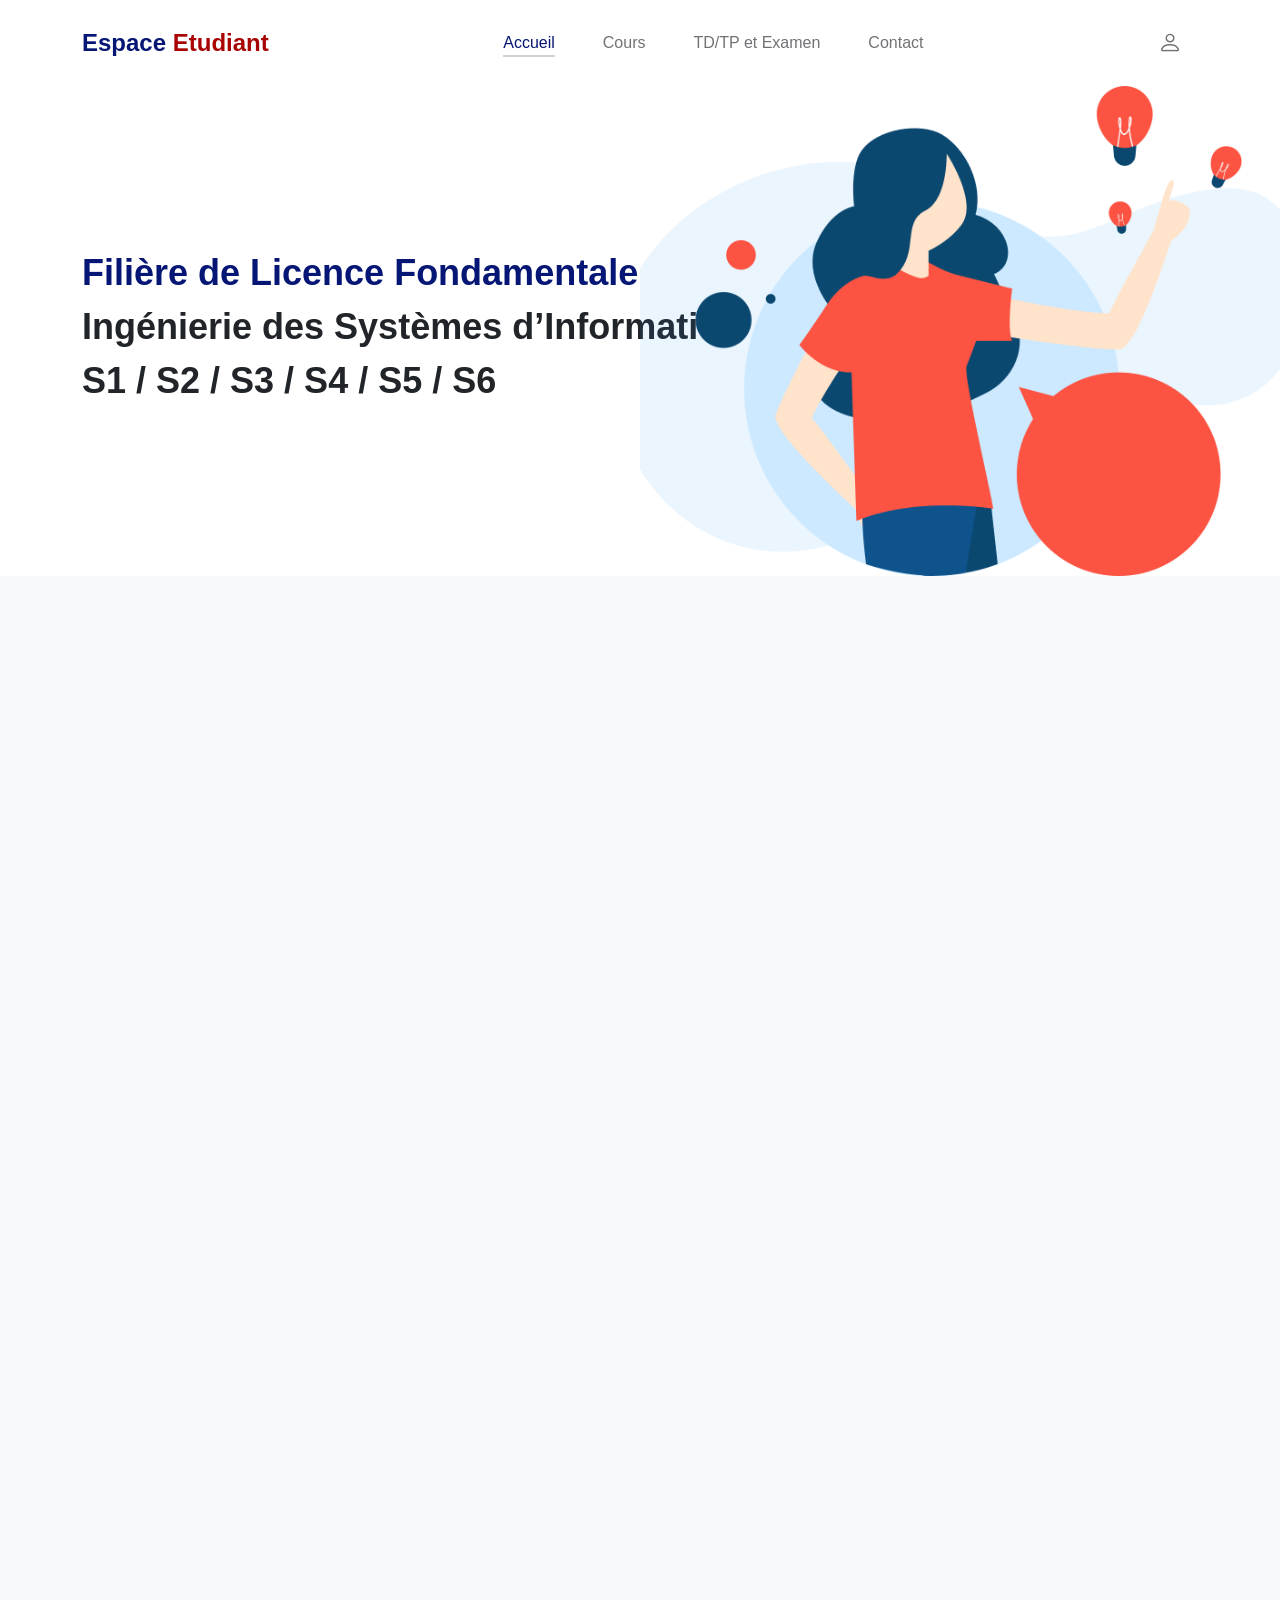
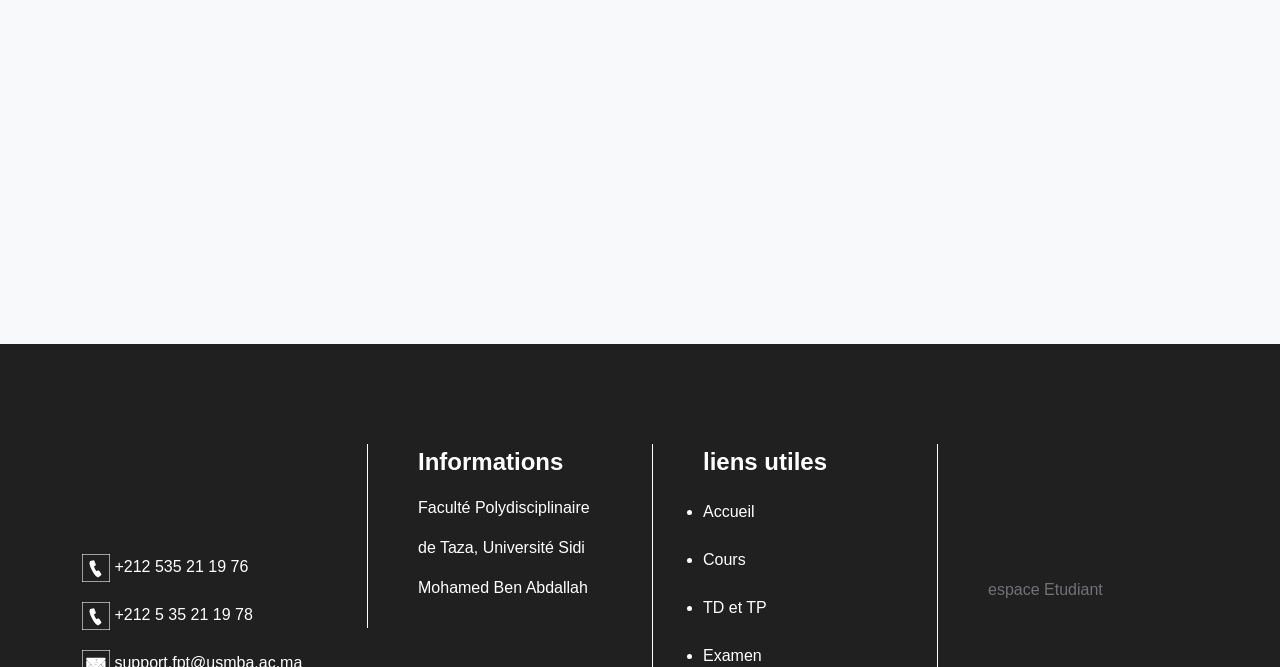
<file: td e tp.html>
<!doctype html>
<html lang="en">
    <head>
        <meta charset="utf-8">
        <meta name="viewport" content="width=device-width, initial-scale=1">

        <meta name="description" content="">
        <meta name="author" content="">

        <title>cours examane et td / tp </title>

        <!-- CSS FILES -->
        <link rel="preconnect" href="https://fonts.googleapis.com">

        <link rel="preconnect" href="https://fonts.gstatic.com" crossorigin>

        <link href="https://fonts.googleapis.com/css2?family=Inter:wght@100;300;400;700;900&display=swap" rel="stylesheet">

        <link href="css/bootstrap.min.css" rel="stylesheet">
        <link href="css/bootstrap-icons.css" rel="stylesheet">

        <link rel="stylesheet" href="css/slick.css"/>

          <link href="css/style.css" rel="stylesheet">

    </head>
    
    <body>

        <section class="preloader">
            <div class="spinner">
                <span class="sk-inner-circle"></span>
            </div>
        </section>
    
        <main>

            <nav class="navbar navbar-expand-lg">
                <div class="container">
                    <button class="navbar-toggler" type="button" data-bs-toggle="collapse" data-bs-target="#navbarNav" aria-controls="navbarNav" aria-expanded="false" aria-label="Toggle navigation">
                        <span class="navbar-toggler-icon"></span>
                    </button>

                    <a class="navbar-brand " href="index.html">
                        <strong><span>Espace </span> <span style="color: #a80404">Etudiant</span></strong>
                    </a>

                    <div class="d-lg-none">
                        <a href="sign-in.html" class="bi-person custom-icon me-3"></a>

                     
                    </div>

                    <div class="collapse navbar-collapse" id="navbarNav">
                        <ul class="navbar-nav mx-auto">
                            <li class="nav-item">
                                <a class="nav-link active" href="index.html">Accueil</a>
                            </li>

                            <li class="nav-item">
                                <a class="nav-link" href="cour.html">Cours</a>
                            </li>

                            <li class="nav-item">
                                <a class="nav-link" href="td e tp.html">TD/TP et Examen</a>
                            </li>

                     
                            <li class="nav-item">
                                <a class="nav-link" href="contact.html">Contact</a>
                            </li>
                        </ul>

                        <div class="d-none d-lg-block">
                            <a href="sign-in.html" class="bi-person custom-icon me-3"> </a>

                        </div>
                    </div>
                </div>
            </nav>

             <header class="site-header section-padding-img site-header-image">
                <div class="container">
                    <div class="row">

                        <div class="col-lg-10 col-12 header-info">
                            <h3>
                                <span class="d-block text-primary">Filière de Licence Fondamentale</span>
                                <span class="d-block text-dark">Ingénierie des Systèmes d’Information</span>
                                 <span class="d-block text-dark">S1 / S2 / S3 / S4 / S5 / S6</span>
                            </h3>
                        </div>
                    </div>
                </div>
               <div class="container">
                 <img src="images/TD ET TP EXAM/about.png" class="header-image img-fluid" alt="">
               </div>
                
            </header>




            <section class="td_et_tp section-padding">
              
                <div class="container">
                 <h1 class="services_taital"><span style="color: #2503e4">TP / TD</span> Examens</h1>
                 <p class="news_text">Cette page propose une variété d’exercices et d’applications pratiques conçus pour renforcer la compréhension théorique et encourager l’apprentissage actif. Chaque activité vise à développer les compétences de l’utilisateur à travers des mises en situation concrètes, adaptées à différents niveaux de maîtrise.</p>

                  <div class="services_section_2">
                     <div class="row">
                      <div class="col-md-6">
                     <div class="image_main">
                        <img src="images/TD ET TP EXAM/C IMAG 1.webp" class="image_8" style="width:100%">
                        <div class="text_main">
                           <div class="seemore_text">C / C++ / JAVA /...... </div>
                        </div>
                     </div>
                      </div>
                      <div class="col-md-6">
                     <div class="image_main">
                        <img src="images/TD ET TP EXAM/transi.png" class="image_8" style="width:100%">
                        <div class="text_main">
                           <div class="seemore_text">Science</div>
                        </div>
                     </div>
                  </div>
               </div>
               <div class="row">
                  <div class="col-md-6">
                     <div class="image_main">
                        <img src="images/TD ET TP EXAM/img-3.png" class="image_8" style="width:100%">
                        <div class="text_main">
                           <div class="seemore_text">bibliothèque</div>
                        </div>
                     </div>
                  </div>
                  <div class="col-md-6">
                     <div class="image_main">
                        <img src="images/TD ET TP EXAM/diagram img-4.png" class="image_8" style="width:100%">
                        <div class="text_main">
                           <div class="seemore_text">Les diagrams</div>
                        </div>
                     </div>
                  </div>
               </div>
            </div>
                 
                </div>
                            
            </section>





        
        </main>
<!-- footer section start -->
       <footer>
      <div class="footer_section layout_paddin">
         <div class="container">
            <div class="footer_section_2">
               <div class="row">
                  <div class="col-lg-3 margin_top">
                     <div class="call_text"><a href="#"><img src="images/media/call-icon1.png"><span class="padding_left_15">  +212 535 21 19 76</span></a></div>
                     <div class="call_text"><a href="#"><img src="images/media/call-icon1.png"><span class="padding_left_15">  +212 5 35 21 19 78</span></a></div>
                     <div class="call_text"><a href="#"><img src="images/media/mail-icon1.png"><span class="padding_left_15"> support.fpt@usmba.ac.ma</span></a></div>
                  </div>
                  <div class="col-lg-3">
                     <div class="information_main">
                        <h4 class="information_text">Informations</h4>
                        <p class="many_text">Faculté Polydisciplinaire de Taza, Université Sidi Mohamed Ben Abdallah</p>
                     </div>
                  </div>
                  <div class="col-lg-3 col-md-6">
                     <div class="information_main">
                        <h4 class="information_text">liens utiles</h4>
                        <div class="footer_menu">
                           <ul>
                              <li><a href="index.html">Accueil</a></li>
                              <li><a href="td e tp.html">Cours</a></li>
                              <li><a href="td e tp.html">TD et TP</a></li>
                              <li><a href="td e tp.html">Examen</a></li>
                              <li><a href="contact.html">Contact</a></li>
                           </ul>
                        </div>
                     </div>
                  </div>
                  <div class="col-lg-3">
                     <div class="information_main">
                        <div class="footer_logo"><a href="index.html">espace Etudiant</a></div>
                     </div>
                  </div>
               </div>
            </div>
         </div>
      </div>
      <!-- footer section end -->
      <!-- copyright section start -->
      <div class="copyright_section">
         <div class="container">
            <p class="copyright_text">© 202(5)   <a href="#">SAID el KHOUDAR</a></p>
         </div>
      </div>
      <!-- copyright section end --> 
       </footer>

        <!-- JAVASCRIPT FILES -->
        <script src="js/jquery.min.js"></script>
        <script src="js/bootstrap.bundle.min.js"></script>
        <script src="js/Headroom.js"></script>
        <script src="js/jQuery.headroom.js"></script>
        <script src="js/slick.min.js"></script>
        <script src="js/custom.js"></script>

    </body>
</html>
</file>
<file: css/style.css>
/*---------------------------------------
  CUSTOM PROPERTIES ( VARIABLES )             
-----------------------------------------*/
:root {
  --white-color:                #FFFFFF;
  --primary-color:              #051674;
  --section-bg-color:           #f0f8ff;
  --dark-color:                 #000000;
  --grey-color:                 #d0d1d1;
  --p-color:                    #717275;

  --body-font-family:           'Inter', sans-serif;

  --h5-font-size:               24px;
  --p-font-size:                20px;
  --copyright-text-font-size:   16px;
  --product-link-font-size:     14px;
  --custom-link-font-size:      12px;

  --font-weight-thin:           100;
  --font-weight-light:          300;
  --font-weight-normal:         400;
  --font-weight-bold:           700;
  --font-weight-black:          900;
}

body,
html {
  height: 100%;
}

html {
  scroll-behavior: smooth;
}

@media screen and (prefers-reduced-motion: reduce) {
  html {
    scroll-behavior: auto;
  }
}

body {
    background: var(--white-color);
    font-family: var(--body-font-family);    
    position: relative;
}

/*---------------------------------------
  TYPOGRAPHY               
-----------------------------------------*/

h2,
h3,
h4,
h5,
h6 {
  color: var(--dark-color);
  line-height: inherit;
}

h1,
h2,
h3,
h4,
h5,
h6 {
  font-weight: var(--font-weight-bold);
}

h1,
h2 {
  font-weight: var(--font-weight-black);
}

h1 {
  font-size: 64px;
  line-height: normal;
}

h2 {
  font-size: 42px;
}

h3 {
  font-size: 36px;
}

h4 {
  font-size: 32px;
}

h5 {
  font-size: 24px;
}

h6 {
  font-size: 20px;
}

p {
  color: var(--p-color);
  font-size: var(--p-font-size);
  font-weight: var(--font-weight-light);
  margin: 20px;
  font-size: 15px;
  line-height: 24px;
}


a, 
button {
  touch-action: manipulation;
  transition: all 0.3s;
}

a {
  color: var(--p-color);
  text-decoration: none;
  outline: none !important;
}
  

a:hover {
  color: var(--primary-color);
}

.text-primary {
  color: var(--primary-color) !important;
}

::selection {
  background: var(--primary-color);
  color: var(--white-color);
}

/*---------------------------------------
  CUSTOM LINK               
-----------------------------------------*/
.custom-link {
  color: var(--p-color);
  font-size: var(--custom-link-font-size);
  font-weight: var(--font-weight-bold);
  text-transform: uppercase;
  position: relative;
}

.custom-link i {
  position: absolute;
  opacity: 0;
  bottom: 0;
  left: 100%;
  transition: all 0.3s;
  line-height: normal;
}

.custom-link:hover i {
  opacity: 1;
  left: 101%;
}

.lead {
  font-size: 1.5rem;
  font-weight: var(--font-weight-thin);
}

b,
strong {
  font-weight: var(--font-weight-bold);
}

/*---------------------------------------
  PRE LOADER               
-----------------------------------------*/
.preloader {
  position: fixed;
  top: 0;
  left: 0;
  width: 100%;
  height: 100%;
  z-index: 99999;
  display: flex;
  flex-flow: row nowrap;
  justify-content: center;
  align-items: center;
  background: none repeat scroll 0 0 var(--white-color);
}

.spinner {
  border: 1px solid transparent;
  border-radius: 5px;
  position: relative;
}

.spinner::before {
  content: '';
  box-sizing: border-box;
  position: absolute;
  top: 50%;
  left: 50%;
  width: 45px;
  height: 45px;
  margin-top: -10px;
  margin-left: -23px;
  border-radius: 50%;
  border: 1px solid #959595;
  border-top-color: var(--white-color);
  animation: spinner .9s linear infinite;
}

@keyframes spinner {
  to {transform: rotate(360deg);}
}

/*---------------------------------------
  CUSTOM BUTTON & ICON              
-----------------------------------------*/
.custom-btn {
  background: var(--dark-color);
  border-radius: 50px;
  color: var(--white-color);
  font-size: var(--copyright-text-font-size);
  text-transform: uppercase;
  padding: 16.50px 20px;
}

.social-btn {
  background: transparent;
  border: 1px solid var(--grey-color);
  color: var(--dark-color);
  text-transform: none;
}

.social-btn:hover {
  border-color: transparent;
}

.cart-form-select {
  border-radius: 0;
  padding-top: 15px;
  padding-bottom: 15px;
}

.cart-btn {
  border-radius: 0;
  width: 100%;
  font-size: var(--product-link-font-size);
}

.custom-btn:hover,
.slick-slideshow .custom-btn:hover {
  background: var(--primary-color);
  color: var(--white-color);
}

.custom-icon {
  color: var(--p-color);
  font-size: 24px;
}

.custom-icon {
  display: inline-block;
  vertical-align: middle;
}

.bi-bag.custom-icon {
  font-size: 17px;
}

.featured-icon {
  color: var(--grey-color);
  font-size: 52px;
}

/*---------------------------------------
  DIV SEPARATOR               
-----------------------------------------*/
.div-separator {
  position: relative;
}

.div-separator::before {
  content: "";
  height: 1px;
  background: var(--grey-color);
  display: block;
  width: 100%;
}

.div-separator span {
  position: absolute;
  top: 50%;
  margin-left: -22.5px;
  left: 50%;
  text-align: center;
  background: var(--white-color);
  margin-top: -11px;
  color: var(--dark-color);
  font-weight: var(--font-weight-bold);
  font-size: 14px;
  width: 35px;
  text-transform: uppercase;
}

/*---------------------------------------
  FULL IMAGE               
-----------------------------------------*/
.full-image-img {
  display: block;
  position: absolute;
  z-index: -1;
  right: 0;
  width: 100%;
  bottom: -120px;
  min-width: 650px;
}

@media (min-width: 1600px) {
  .full-image-img {
    bottom: -200px;
  }
}

/*---------------------------------------
  NAVIGATION               
-----------------------------------------*/
.navbar {
  background: var(--white-color);
  position: fixed;
  top: 0;
  right: 0;
  left: 0;
  padding: 25px 0;
  z-index: 2;
  will-change: transform;
  transition: transform 300ms linear;
}

.navbar span, h2 span, h4 span {
	color: var(--primary-color);
}

.navbar.headroom--not-top {
  padding: 20px 0;
}

.headroom--pinned {
  transform: translate(0, 0);
}

.headroom--unpinned {
  transform: translate(0, -150%);
}

.navbar-brand {
  color: var(--dark-color);
  font-size: 24px;
  font-weight: var(--font-weight-light);
  margin: 0;
  padding: 0;
}

.navbar-expand-lg .navbar-nav .nav-link {
  display: inline-block;
  padding: 0;
  margin-right: 1.5rem;
  margin-left: 1.5rem;
}

.nav-link {
  color: var(--p-color);
  font-size: 16px;
  position: relative;
}

.navbar .nav-link::after {
  position: absolute;
  top: 100%;
  left: 0;
  width: 100%;
  height: 2px;
  background: var(--grey-color);
  content: '';
  opacity: 0;
  -webkit-transition: opacity 0.3s, -webkit-transform 0.3s;
  -moz-transition: opacity 0.3s, -moz-transform 0.3s;
  transition: opacity 0.3s, transform 0.3s;
  -webkit-transform: translateY(10px);
  -moz-transform: translateY(10px);
  transform: translateY(10px);
}

.navbar .nav-link.active::after, 
.navbar .nav-link:hover::after {
  opacity: 1;
  -webkit-transform: translateY(0px);
  -moz-transform: translateY(0px);
  transform: translateY(0px);
}

.navbar .nav-link.active,
.navbar .nav-link:hover {
  color: var(--primary-color);
}

.nav-link:focus, 
.nav-link:hover {
  color: var(--p-color);
}

.navbar-toggler {
  border: 0;
  padding: 0;
  cursor: pointer;
  margin: 0;
  width: 30px;
  height: 35px;
  outline: none;
}

.navbar-toggler:focus {
  outline: none;
  box-shadow: none;
}

.navbar-toggler[aria-expanded="true"] .navbar-toggler-icon {
  background: transparent;
}

.navbar-toggler[aria-expanded="true"] .navbar-toggler-icon:before,
.navbar-toggler[aria-expanded="true"] .navbar-toggler-icon:after {
  transition: top 300ms 50ms ease, -webkit-transform 300ms 350ms ease;
  transition: top 300ms 50ms ease, transform 300ms 350ms ease;
  transition: top 300ms 50ms ease, transform 300ms 350ms ease, -webkit-transform 300ms 350ms ease;
  top: 0;
}

.navbar-toggler[aria-expanded="true"] .navbar-toggler-icon:before {
  transform: rotate(45deg);
}

.navbar-toggler[aria-expanded="true"] .navbar-toggler-icon:after {
  transform: rotate(-45deg);
}

.navbar-toggler .navbar-toggler-icon {
  background: var(--dark-color);
  transition: background 10ms 300ms ease;
  display: block;
  width: 30px;
  height: 2px;
  position: relative;
}

.navbar-toggler .navbar-toggler-icon::before,
.navbar-toggler .navbar-toggler-icon::after {
  transition: top 300ms 350ms ease, -webkit-transform 300ms 50ms ease;
  transition: top 300ms 350ms ease, transform 300ms 50ms ease;
  transition: top 300ms 350ms ease, transform 300ms 50ms ease, -webkit-transform 300ms 50ms ease;
  position: absolute;
  right: 0;
  left: 0;
  background: var(--dark-color);
  width: 30px;
  height: 2px;
  content: '';
}

.navbar-toggler .navbar-toggler-icon:before {
  top: -8px;
}

.navbar-toggler .navbar-toggler-icon:after {
  top: 8px;
}

/*---------------------------------------
  SITE HEADER              
-----------------------------------------*/
.site-header {
  background-color: #ffffff;
  position: relative;
  overflow: hidden;
  margin-top: 86px;
}

.site-header.section-padding {
  padding-top: 7rem;
  padding-bottom: 7rem;
}

.site-header.section-padding-img {
  padding-top: 10rem;
  padding-bottom: 10rem;
}

.header-image {
  position: absolute;
  top: 0;
  right: 0;
  width: 50%;
  height: 100%;
  object-fit: cover;
}

/*---------------------------------------
  SLICK SLIDESHOW               
-----------------------------------------*/
@media (min-width: 992px) {
  .slick-slideshow {
    height: 100vh;
  }
}

.slick-slideshow {
  margin-top: 86px;
}

.slick-title {
  color: var(--white-color);
}

.slick-custom {
  position: relative;
}

.slick-custom img {
  width: 100%;
  object-fit: cover;
}

.slick-bottom {
  background: linear-gradient(to top, var(--dark-color), transparent 90%);
  position: absolute;
  z-index: 2;
  bottom: 0;
  right: 0;
  left: 0;
  width: 100%;
  height: 100%;
}

.slick-bottom .container {
  position: absolute;
  top: 40%;
  left: 50%;
  transform: translate(-50%, -40%);
}

.slick-overlay {
  background: linear-gradient(to top, #000, transparent 120%);
  position: absolute;
  top: 0;
  right: 0;
  bottom: 0;
  left: 0;
}

.slick-slideshow .custom-btn {
  font-weight: var(--font-weight-bold);
  display: inline-block;
  padding-right: 32px;
  padding-left: 32px;
}

@media (min-width: 576px) {
  .slick-slideshow .slick-dots {
    max-width: 540px;
  }
}

@media (min-width: 768px) {
  .slick-slideshow .slick-dots {
    max-width: 720px;
  }
}

@media (min-width: 992px) {
  .slick-slideshow .slick-dots {
    max-width: 960px;
  }
}

@media (min-width: 1200px) {
  .slick-slideshow .slick-dots {
    max-width: 1140px;
  }
}

@media (min-width: 1400px) {
  .slick-slideshow .slick-dots {
    max-width: 1320px;
  }
}

.slick-slideshow .slick-dots {
  position: absolute;
  z-index: 2;
  top: 50%;
  left: 0;
  right: 0;
  transform: translate(0, -50%);
  margin: 0 auto;
  padding: 0;
}

.slick-slideshow .slick-dots li {
  background: transparent;
  border: 5px solid rgba(255, 255, 255, 0.35);
  border-radius: 100%;
  display: block;
  width: 30px;
  height: 30px;
  margin: 10px;
  padding: 5px;
  margin-left: auto;
  cursor: pointer;
}

.slick-slideshow .slick-dots button {
  background: transparent;
  border: none;
  color: transparent;
  display: block;
  width: 100%;
  height: 0;
  margin: 0;
  padding: 0;
  outline: none;
  height: 0;
}

.slick-slideshow .slick-dots li:hover,
.slick-slideshow .slick-dots .slick-active {
  background: var(--white-color);
}

/*---------------------------------------
  CUSTOM CIRCLE IMAGES               
-----------------------------------------*/

.custom-circle-image {
  border-radius: 100px;
  width: 55px;
  height: 55px;
}

.custom-circle-image.team-image {
  width: 85px;
  height: 85px;
}

/*---------------------------------------
  TESTIMONIAL               
-----------------------------------------*/
.slick-testimonial .slick-list,
.slick-testimonial .slick-track {
  height: 100%;
}

.slick-testimonial {
  margin: auto;
}

.slick-testimonial-caption {
  quotes: '❝' '❞';
  position: relative;
  padding: 5rem 7rem;
}

.slick-testimonial-caption::before {
  content: open-quote;
  display: inline-block;
  color: var(--primary-color);
  font-family: auto;
  font-size: 100px;
  height: 0;
  position: absolute;
  top: 0;
  left: 0;
}

.slick-testimonial .slick-dots {
  text-align: center;
}

.slick-testimonial .slick-dots li {
  background: var(--grey-color);
  display: inline-block;
  vertical-align: top;
  width: 16%;
  height: 1px;
}

.slick-testimonial .slick-dots button {
  background: transparent;
  border: none;
  color: transparent;
  display: block;
  width: 100%;
  height: 0;
  margin: 0;
  padding: 0;
}

.slick-testimonial .slick-dots li:hover,
.slick-testimonial .slick-dots .slick-active {
  background: var(--dark-color);
}

/*---------------------------------------
  SECTION               
-----------------------------------------*/
section {
  content-visibility: auto;
  contain-intrinsic-size: 700px;
}

.section-padding {
  padding-top: 7rem;
  padding-bottom: 7rem;
}

.featured {
  background: var(--section-bg-color);
}

/*---------------------------------------
  td_et_tp              
-----------------------------------------*/
.td_et_tp .nav-pills .nav-item {
  width: 100%;
}

.td_et_tp .nav-pills .nav-link {
  color: var(--grey-color);
  font-size: 18px;
  font-weight: var(--font-weight-bold);
  border-left: 1px solid var(--grey-color);
  border-radius: 0;
  padding-right: 0;
}

.td_et_tp .nav-pills .nav-link:hover,
.td_et_tp .nav-pills .nav-link.active, 
.td_et_tp .nav-pills .show>.nav-link {
  background: transparent;
  border-left-color: var(--primary-color);
  color: var(--primary-color);
}

/*---------------------------------------
  FAQ ACCORDION               
-----------------------------------------*/
.accordion-item {
  background-color: transparent;
  border-top: 0;
  border-right: 0;
  border-left: 0;
}

.accordion-button {
  background-color: transparent;
  box-shadow: none;
}

.accordion-button:not(.collapsed) {
  background: transparent;
  box-shadow: none;
}

button:focus:not(:focus-visible) {
  border-color: transparent;
  box-shadow: none;
}

.accordion-body {
  border-top: 1px solid rgba(0,0,0,.125);
}

.accordion-button {
  font-size: 1.5rem;
  font-weight: var(--font-weight-normal);
  padding-top: 1.5rem;
  padding-right: 0;
  padding-bottom: 1.5rem;
  padding-left: 0;
}

.accordion-body {
  padding: 2rem 0;
}

/*---------------------------------------
  TEAM MEMBERS               
-----------------------------------------*/
.team {
  background: var(--white-color);
}

.team-thumb {
  background: var(--white-color);
  position: relative;
  border-radius: .25rem;
  padding: 42px 32px;
}

.team-info {
  width: 100%;
}

.custom-modal-btn {
  background: var(--grey-color);
  color: var(--white-color);
  position: var(--font-weight-normal);
  top: 0;
  right: 0;
  bottom: 0;
  margin: auto 32px;
  width: 42px;
  height: 42px;
}

.modal-body {
  padding: 4rem;
}

.modal-header {
  padding-top: 7rem;
  padding-bottom: 5rem;
}

.modal-header .btn-close {
  position: absolute;
  top: 0;
  right: 0;
  font-size: 24px;
  margin: 32px;
}

#cart-modal .modal-header .btn-close {
  z-index: 2;
  margin: 22px;
}

#cart-modal .modal-header {
  border-bottom: 0;
  padding: 0;
}

#cart-modal .modal-footer {
  padding: 2rem 4rem;
}

/*---------------------------------------
  SKILL - PROGRESS BAR               
-----------------------------------------*/
.skill-thumb strong {
  display: inline-block;
  margin-bottom: 6px;
}

.skill-thumb span {
  color: var(--dark-color);
  font-size: 24px;
  font-weight: var(--font-weight-bold);
}

.skill-thumb .progress {
  background: var(--white-color);
  box-shadow: none;
  border-radius: 100px;
  height: 1px;
  margin-bottom: 16px;
}

.skill-thumb .progress .progress-bar-primary {
  background: var(--grey-color);
}












/*---------------------------------------
  PRODUCT prf              
-----------------------------------------*/
.front-product {
  background: var(--section-bg-color);
}

.product-thumb {
  background: var(--white-color);
  position: relative;
  transition: all 0.5s ease-out;
}

.product-image {
  transition: all 0.5s ease-out;
}

.product-thumb:hover .product-image {
  box-shadow: 0 1rem 3rem rgba(0,0,0,.175);
}

.product-top {
  position: absolute;
  top: 0;
  right: 0;
  left: 0;
  margin: 20px;
}

.product-info {
  padding: 30px 20px;
}

.product-description,
.product-cart-thumb {
  padding: 0 20px;
}

.product-icon {
  color: var(--white-color);
}

.product-title-link {
  color: var(--dark-color);
}

.product-additional-link {
  display: inline-block;
  vertical-align: top;
  font-size: var(--product-link-font-size);
  margin-top: 32px;
  margin-right: 12px;
}

.product-alert {
  background: var(--white-color);
  color: var(--p-color);
  font-size: var(--custom-link-font-size);
  font-weight: var(--font-weight-bold);
  padding: 3px 10px;
}

.product-p {
  font-size: var(--product-link-font-size);
}

.view-all {
  text-transform: uppercase;
  color: var(--p-color);
  font-size: 13px;
  font-weight: var(--font-weight-bold);
  border-bottom: 2px solid var(--grey-color);
  padding-bottom: 6px;
}

/*---------------------------------------
  CONTACT              
-----------------------------------------*/
.contact-info {
  padding: 40px;
}

.contact-form .form-control {
  border-color: var(--grey-color);
  font-weight: var(--font-weight-normal);
}

.form-floating>label {
  color: var(--grey-color);
  font-weight: var(--font-weight-normal);
}

.contact-form button[type='submit'] {
  background: var(--dark-color);
  border: none;
  border-radius: 100px;
  color: var(--white-color);
  font-weight: var(--font-weight-bold);
  text-transform: uppercase;
  padding: 16px;
}

.contact-form button[type='submit']:hover {
  background: var(--primary-color);
}


/* contact section start */

.contact_section {
    width: 100%;
    float: left;
}

.contact_img {
    width: 100%;
    float: left;
    background-image: url(../images/about.jpg);
    height: 490px;
    background-size: 100%;
    padding: 100px 100px;
}



.contact_taital {
    width: 37%;
    float: right;
    font-size: 40px;
    color: #fff;
    font-weight: bold;
    text-align: center;
    margin-right: 60px;
}

.map_main {
    width: 100%;
    float: left;
    padding-top: 80px;
}

/* contact section end */

.course-block {
    background: #f8f9fa;
    padding: 15px;
    border-radius: 8px;
}

.course-title {
    color: #0d6efd;
    margin-bottom: 15px;
}

.resource-buttons {
    display: flex;
    flex-wrap: wrap;
    gap: 10px;
}

/* newsletter section start */

.newsletter_section{
    width: 100%;
    float: left;
}

.newsletter_main{
    width: 100%;
    display: flex;
}

.newsletter_taital {
    width: 100%;
    float: left;
    font-size: 40px;
    color: #111111;
    font-weight: bold;
    padding: 0px;
}

.get_quote_bt {
    width: 370px;
    float: right;
    margin-top: 30px;
}
.get_quote_bt a {
    width: 100%;
    float: left;
    font-size: 16px;
    color: #ffffff;
    background-color: #111111;
    text-align: center;
    padding: 14px;
    border-radius: 40px;
}
.get_quote_bt a:hover {
    color: #ffffff;
    background-color: #fcce2d;
}
.dolor_text{
    width: 100%;
    float: left;
    font-size: 16px;
    color: #2c2c2c;
    margin: 0px;
    padding-top: 20px;
    font-family: 'Open Sans', sans-serif;
}
img {
    max-width: 100%;
    height: auto;
}
/* newsletter section end */

/*---------------------------------------
  SITE FOOTER               
-----------------------------------------*/
.footer_section {
    width: 100%;
    float: left;
    background-color: #202020;
    height: auto;
    padding-bottom: 90px;
}

.margin_top{
    margin-top: 90px;
}

.call_text {
    width: 100%;
    float: left;
    font-size: 16px;
    color: #ffffff;
    padding-top: 20px;
}

.call_text a {
    color: #ffffff;
}
.call_text a:hover {
    color: #051674;
}


.footer_section_2 {
    width: 100%;
    float: left;
    margin-top: 100px;
}

.footer_logo {
    width: 100%;
    float: left;
    padding: 134px 0px;
}

.footer_menu {
    width: 100%;
    float: left;
}

.footer_menu ul {
    margin: 0px;
    padding: 0px;
}

.footer_menu li {
    font-size: 16px;
    color: #ffffff;
    padding: 12px 0px;
}

.footer_menu li a{
    color: #ffffff;
}
.footer_menu li a:hover{
    color: #051674;
}

.information_text {
    width: 100%;
    float: left;
    font-size: 24px;
    color: #fff;
}

.many_text {
    width: 87%;
    float: left;
    font-size: 16px;
    color: #fff;
    margin-left: 0px;
    line-height: 40px;
    margin-top: 0px;
}

.information_main {
    width: 100%;
    float: left;
    border-left: 1px solid #ffffff;
    padding-left: 50px;
}
/* footer section end */


.copyright_section {
    width: 100%;
    float: left;
    background-color: #f7f6f6;
    height: auto;
}

.copyright_text {
    width: 100%;
    float: left;
    font-size: 16px;
    margin-left: 0px;
    color: #131313;
    text-align: center;
}

.copyright_text a {
    color: #131313;
}

.copyright_text a:hover {
    color: #051674;
}

.margin_top_90 {
    margin-top: 90px;
}

/*---------------------------------------
  SOCIAL ICON               
-----------------------------------------*/
.social-icon {
  margin: 0;
  padding: 0;
}

.social-icon li {
  list-style: none;
  display: inline-block;
  vertical-align: top;
}

.social-icon-link {
  color: #6c757d;
  font-size: 1rem;
  display: inline-block;
  vertical-align: top;
  margin-bottom: 4px;
  margin-right: 15px;
}

.social-icon-link:hover {
  color: var(--primary-color);
}

/*---------------------------------------
  RESPONSIVE STYLES               
-----------------------------------------*/
@media screen and (max-width: 1200px) {
  h1 {
    font-size: 62px;
  }
}

@media screen and (max-width: 991px) {
  h1 {
    font-size: 42px;
    margin-bottom: 0;
  }

  h2 {
    font-size: 36px;
  }

  h3 {
    font-size: 32px;
  }

  h4 {
    font-size: 28px;
  }

  h5 {
    font-size: 24px;
  }

  h6 {
    font-size: 20px;
  }

  .lead {
    font-size: 16px;
  }

  .navbar-expand-lg .navbar-nav .nav-link {
    margin-top: 1rem;
  }

  .site-header {
    background-position: bottom;
  }

  #cart-modal .modal-header .btn-close {
    margin: 22px 14px;
  }

  .custom-btn {
    font-size: 14px;
    padding: 13.5px 20px;
  }

  .slick-slideshow .custom-btn {
    padding-right: 27px;
    padding-left: 27px;
  }

  .social-login,
  .div-separator {
    width: 75% !important;
  }

  #cart-modal .modal-footer .row {
    width: 100% !important;
  }

  .site-header.section-padding,
  .section-padding {
    padding-top: 4rem;
    padding-bottom: 4rem;
  }

  .site-header-image.section-padding {
    padding-bottom: 0;
  }

  .header-info {
    padding-top: 50px;
    padding-bottom: 100px;
  }

  .header-image {
    position: relative;
    top: auto;
    bottom: 0;
    left: 0;
    width: auto;
    height: auto;
  }

  .slick-testimonial-caption {
    padding: 6rem 3rem 4rem 3rem;
  }

  .slick-slideshow .slick-dots li {
    width: 25px;
    height: 25px;
  }

  .modal-header {
    padding-top: 6rem;
    padding-bottom: 2rem;
  }

  .modal-body {
    padding: 2rem;
  }

  #cart-modal .modal-footer {
    padding-right: 0;
    padding-left: 0;
  }

  #cart-modal .modal-body {
    padding: 4rem 2rem 2rem 2rem;
  }

  .full-image-img {
    bottom: 0;
  }
}
     







/* services section start */

.services_section {
    width: 100%;
    float: left;
}
.services_section_2 {
    width: 100%;
    float: left;
}
.services_taital{
    width: 100%;
    float: left;
    font-size: 40px;
    color: #170e09;
    text-align: center;
    font-weight: bold;
}
.services_taital::after {
    content: '';
    position: relative;
    width: 40px;
    height: 17px;
    background-color: #fcce2d;
    left: 0px;
    right: 0px;
    margin: 0 auto;
    display: block;
    border-radius: 10px;
}


.gallery_main {
    width: 100%;
    float: left;
}

.image_main {
    width: 100%;
    position: relative;
    margin-top: 30px;
}

.image_8 {
    opacity: 1;
    display: block;
    width: 100%;
    height: auto;
    transition: .5s ease;
    backface-visibility: hidden;
}

.text_main {
    transition: .5s ease;
    opacity: 0;
    position: absolute;
    top: 50%;
    left: 50%;
    transform: translate(-50%, -50%);
    -ms-transform: translate(-50%, -50%);
    text-align: center;
    z-index: 5;
}

.image_main:hover .image_8 {
    opacity: ;
}

.image_main:hover .text_main {
    opacity: 5;
}
.image_main:hover .seemore_text {
    color: #ffffff;
}

.seemore_text {
    width: 100%;
    float: left;
    text-align: center;
    font-size: 20px;
    color: #ffffff;
    font-weight: 500;
}

.image_main::after {
    content: '';
    position: absolute;
    width: 100%;
    height: 100%;
    background-color: rgba(0, 0, 0, 0.6);
    left: 0px;
    right: 0px;
    margin: 0 auto;
    top: 0px;
    display: none;
}

.image_main:hover::after {
    content: '';
    position: absolute;
    width: 100%;
    height: 100%;
    background-color: rgba(0, 0, 0, 0.6);
    left: 0px;
    right: 0px;
    margin: 0 auto;
    top: 0px;
    display: block;
}

/* services section end */




body {
  background-color: #f8f9fa;
  font-family: 'Segoe UI', sans-serif;
}

.header {
  min-height: 100vh;
  opacity: 0;
  transform: translateY(50px);
  transition: opacity 1s ease, transform 1s ease;
}

.header.visible {
  opacity: 1;
  transform: translateY(0);
}

.image-box img {
  max-width: 350px;
  transition: opacity 0.5s ease-in-out;
  animation: rotate 6s linear infinite;
}

/* دوران ناعم */
@keyframes rotate {
  from {
    transform: rotate(0deg);
  }
  to {
    transform: rotate(360deg);
  }
}
</file>
